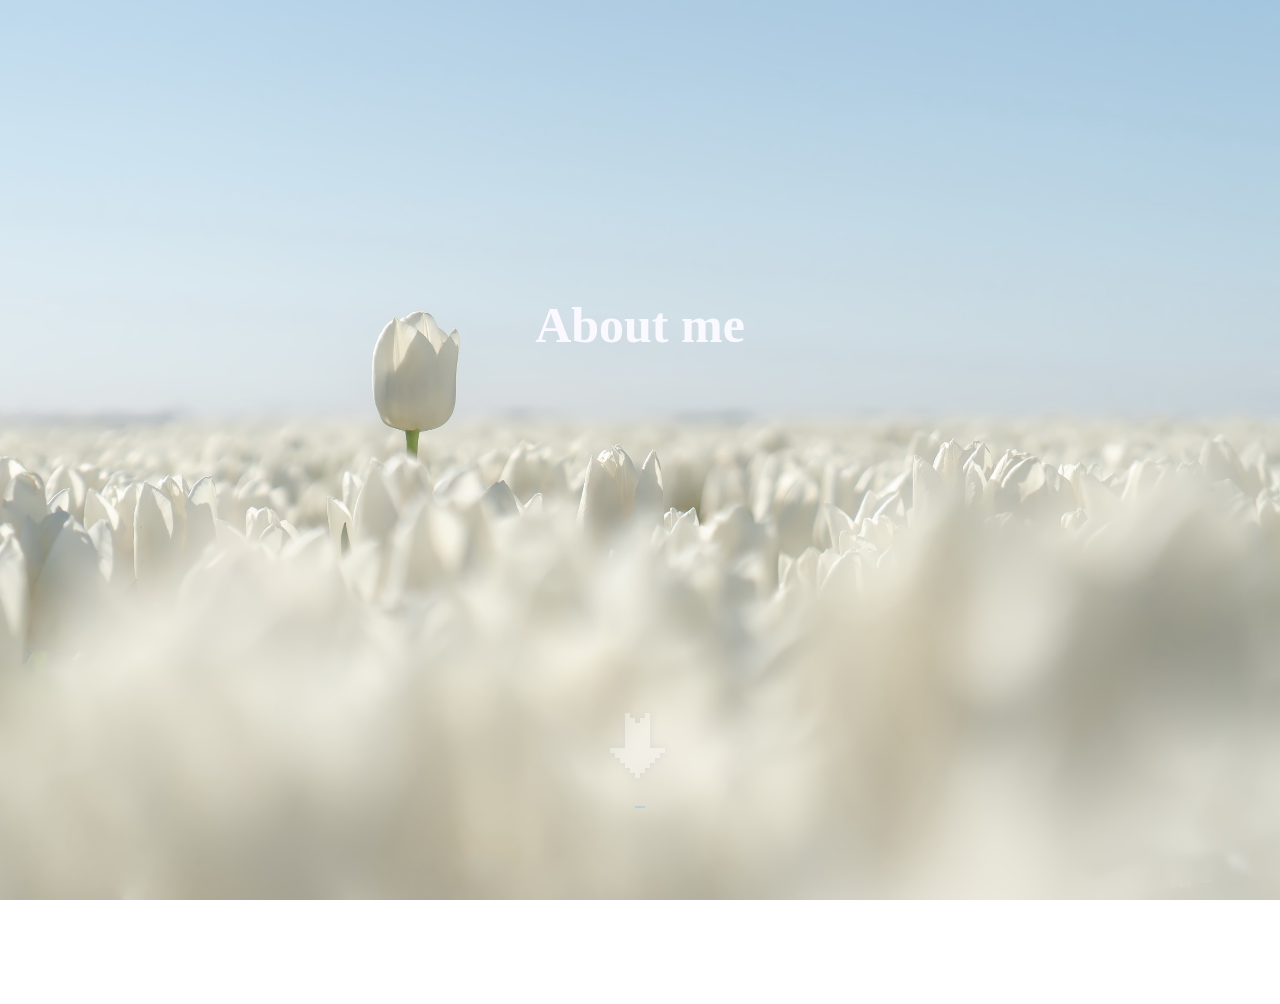
<file: index.html>
<!DOCTYPE html>
<html>
	<head>
		<meta charset="utf-8" />
		<title>It's me</title>
		<link rel="shortcut icon" href="favicon.ico">
		<style>
			* {
				margin: 0;
				padding: 0;
				list-style: none;
			}

			body {
				overflow: hidden;
			}

			.stage1 {
				position: relative;
				transition: all ease 2s;
			}

			.background {
				background: url(./img/background.jpg) center;
				background-size: cover;
				height: 100vh;
				transition: all ease 2s;
			}

			.tsm {
				position: absolute;
				top: 38%;
				left: 50%;
				transform: translate(-50%, -80%);
				font-size: 50px;
				font-weight: bold;
				color: #f9f9ff;
				transition: all 1.2s ease-in;
				user-select: none;
				z-index: 999;
			}

			.tsm:hover {
				text-shadow: 1px 2px 10px #ffffff;
			}

			.avatar {
				position: absolute;
				top: 0;
				background: url(./img/avatar.png) center;
				background-size: cover;
				width: 120px;
				height: 120px;
				border-radius: 50%;
				top: 38%;
				left: 50%;
				transform: translate(-50%, 30%);
				opacity: 0;
				transition: all 2.4s ease;
			}

			.a {
				width: 100%;
				height: 100%;
				box-sizing: border-box;
				position: absolute;
				left: 0;
				top: 0;
			}

			.b {
				border-top: 2px solid #a4b7e3;
				border-bottom: 2px solid #a4b7e3;
				transform: skewX(65deg) scale(3);
				opacity: 0;
				/* transition: all 1s ease-in-out; */
				z-index: 2;
				border-radius: 50%;
				transition: all 1.5s ease-in-out;
			}

			.c {
				border-right: 2px solid #a4b7e3;
				border-left: 2px solid #a4b7e3;
				transform: skewY(-65deg) scale(3);
				opacity: 0;
				/* transition: all 1s linear; */
				z-index: 2;
				border-radius: 50%;
				transition: all 1.5s linear;
			}


			.wavesdown {
				position: absolute;
				top: 84%;
				left: 50%;
				height: 50px;
				width: 1px;
				opacity: 1;
				transition: all 1.5s ease;
			}

			.down {
				position: absolute;
				top: -100%;
				/* left: 50%; */
				transform: translateX(-50%);
				font-size: 80px;
				color: white;
				text-shadow: 0px 0px 8px rgb(179, 185, 193);
				transition: all 0.5s;
				animation: skip 1.2s ease-in infinite alternate -1.2s;
				z-index: 99;
				user-select: none;
				opacity: 0.3;
			}

			@keyframes skip {
				0% {
					transform: translate(-50%, -15px);
				}

				100% {
					transform: translate(-50%, 17px);
				}
			}

			.waves {
				position: absolute;
				text-align: center;
				top: 100%;
				/* left: 50%; */
				transform: translate(-50%, 0);
				width: 10px;
				z-index: 1;
			}

			.wave {
				position: absolute;
				border-radius: 100%;
				width: 10px;
				height: 2px;
				background-color: #b8cee1;
				transition: 1s;
			}

			.wave1 {
				animation: wave 7.2s ease-out infinite 0s;
			}

			.wave2 {
				animation: wave 7.2s ease-out infinite 2.4s;
			}

			.wave3 {
				animation: wave 7.2s ease-out infinite 4.8s;
			}

			@keyframes wave {
				0% {
					transform: scale(1);
					opacity: 1;
				}

				36% {
					opacity: 0.5;
				}

				75% {
					opacity: 0.1;
				}

				100% {
					transform: scale(40);
					opacity: 0;
				}
			}

			.introduce {
				position: absolute;
				top: 65%;
				left: 50%;
				opacity: 0;
				transform: translate(-50%, -50%);
				color: #fff;
				font-family: "SimHei";
				font-weight: bold;
				transition: all 2.4s ease-in-out;
			}

			.introduce ul {
				display: flex;
				width: 450px;
				flex-wrap: wrap;
				justify-content: center;
			}

			.introduce ul li {
				padding: 8px;
				border-radius: 20px;
				border: 4px solid #f4f4f499;
				margin: 5px 5px;
				transition: all 0.5s ease;
				user-select: none;
			}

			.introduce ul li:hover {
				color: #666;
				transform: translateY(-5px);
				cursor: pointer;
				box-shadow: 0 0 10px #959595, 0 0 10px #d0d0d0 inset;
			}

			.stage1 {
				/* display: none; */
				z-index: 1;
			}

			.stage2 {
				position: absolute;
				top: 0;
				left: 0;
				width: 100%;
				display: flex;
				background-color: #edf5ff;
				align-items: center;
				justify-content: center;				
				height: 100vh;
				transition: all ease 2s;
				opacity: 0;
				/* display: none; */
				z-index: 0;
			}

			.stage2 ul {
				display: flex;
				position: relative;
				top: 15vh;
				transition: all ease 2s;
			}


			.stage2 ul li a {
				display: inline-block;
				width: 5vw;
				height: 27vw;
				/* background-color: #666; */
				border: 2px double #c2c2c2;
				border-radius: 2.5vw;
				margin: 0 2px;
				box-shadow: 0 0 5px #99999966;
				transition: all 0.5s ease-in-out 0.1s;
				background: center center;
				background-size: cover;
			}
			.text{
				text-align: center;
				opacity: 0;
				transform: translateY(-200%);
				color: #959595;
				font-family: "SimHei";
				font-weight: bold;
				user-select: none;
				transition: all 0.8s ease 0.2s;
			}
			.stage2 ul li:hover>a {
				width: 12vw;

			}			
			.stage2 ul li:hover>.text{
				opacity: 1;
				transform: translateY(40%);
			}
		</style>
	</head>
	<body>
		<div class="stage1">
			<div class="background"></div>
			<div class="tsm">About me</div>
			<div class="wavesdown">
				<div class="down">🢛</div>
				<div class="waves">
					<div class="wave wave1"></div>
					<div class="wave wave2"></div>
					<div class="wave wave3"></div>
					<div class="wave wave4"></div>
					<div class="wave wave5"></div>
				</div>
			</div>
			<div class="avatar">
				<div class="b a"></div>
				<div class="c a"></div>
			</div>
			<div class="introduce">
				<ul>

					<li>山东科技大学</li>
					<li>计算机科学与技术</li>
					<li>应届</li>
					<li>Web前端开发</li>
					<li>2001</li>
					<li>浙江省台州市</li>
					<li>13566825935</li>
				</ul>
			</div>
		</div>

		<div class="stage2">
			<ul>
				<li>
					<a href="./facsimile1.html" style="background-image: url(./img/project_img/p1.jpg);"></a>
					<div class="text">临摹</div>
				</li>
				<li>
					<a href="./facsimile2.html" style="background-image: url(./img/project_img/p2.jpg);"></a>
					<div class="text">临摹</div>
				</li>
				<li>
					<a href="./time.html" style="background-image: url(./img/project_img/p2.jpg);"></a>
					<div class="text">Time</div>
				</li>
				<li>
					<a href="https://cocccola.github.io/UI_try/" style="background-image: url(./img/project_img/p3.jpg);"></a>
					<div class="text">W&nbsp;&nbsp;|&nbsp;&nbsp;I</div>
				</li>
				<li>
					<a href="https://cocccola.github.io/Benjia/" style="background-image: url(./img/project_img/p4.jpg);"></a>
					<div class="text">本家商城</div>
				</li>
				<li>
					<a href="" style="background-image: url(./img/project_img/p5.jpg);"></a>
					<div class="text">小社区管理系统</div>
				</li>
			</ul>
		</div>
		<script src="./js/jquery-3.6.0.min.js"></script>
		<script src="./js/index.js"></script>
	</body>
</html>
</file>
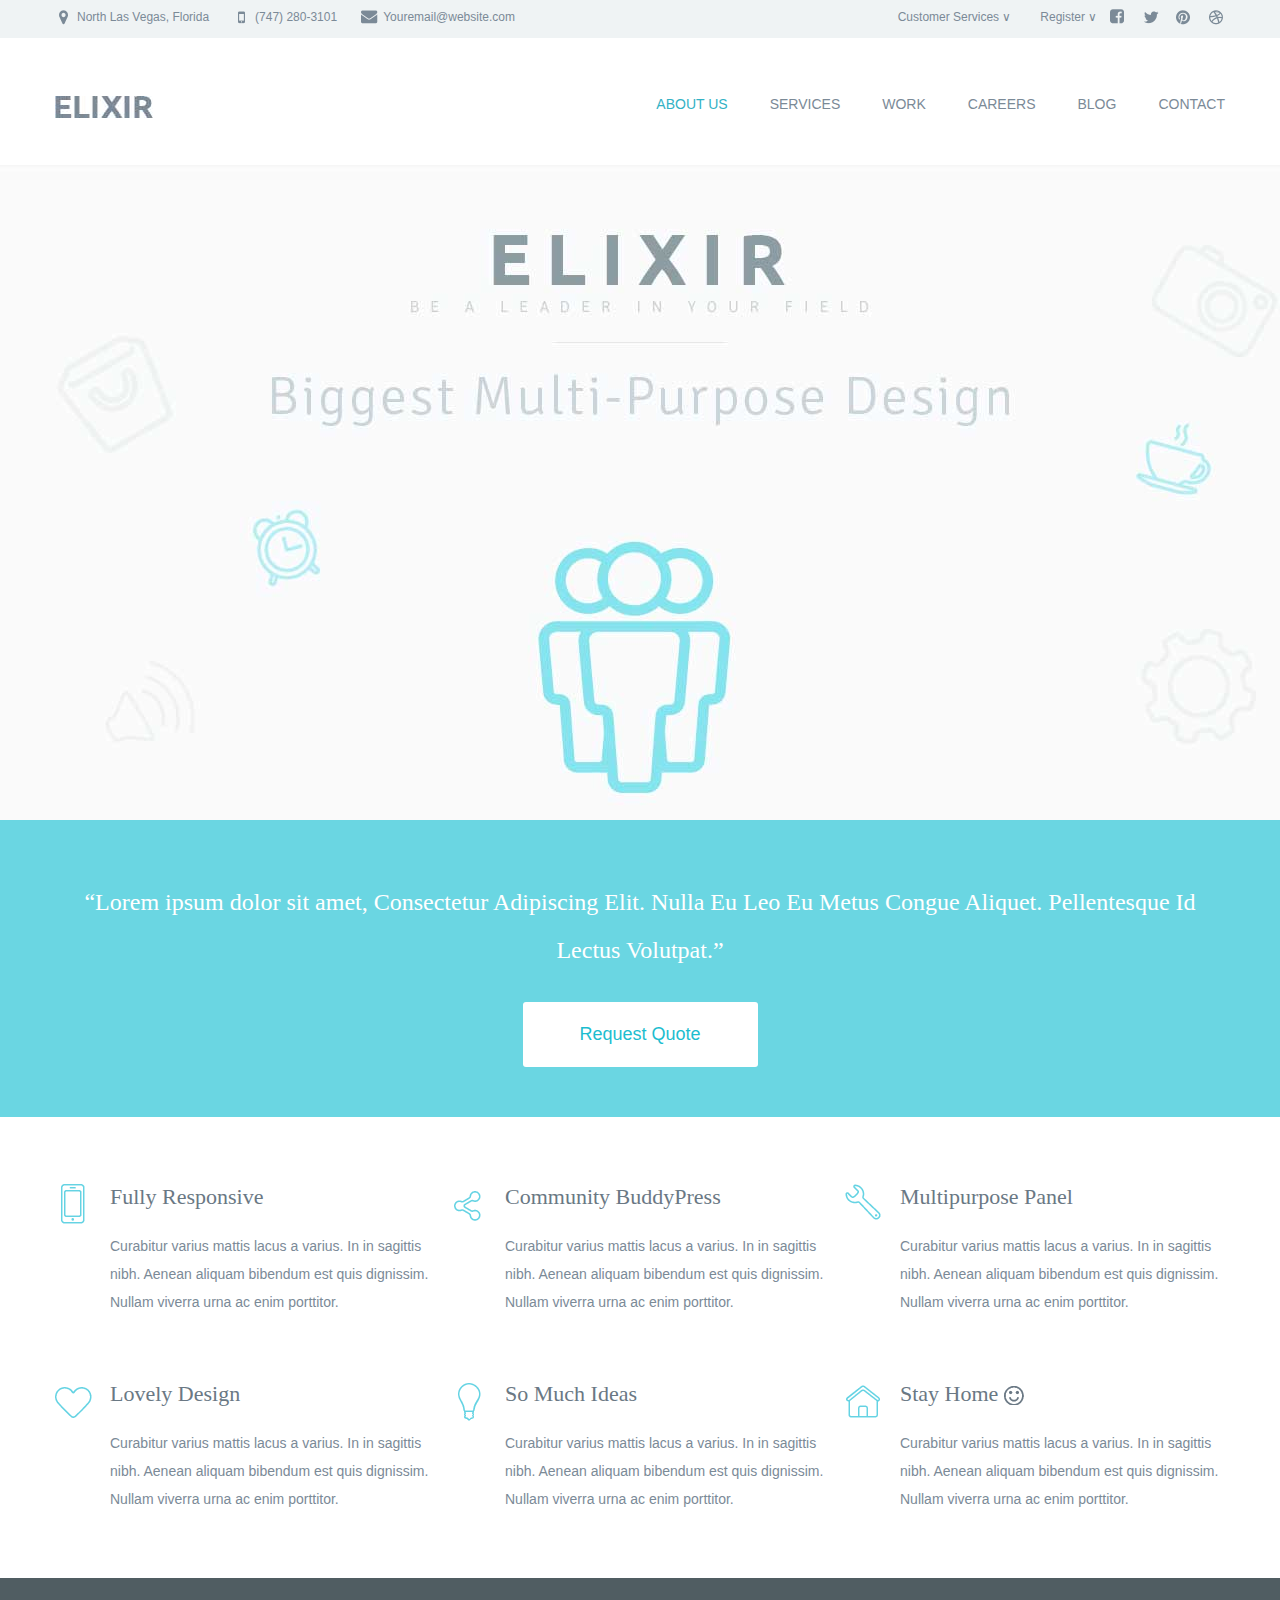
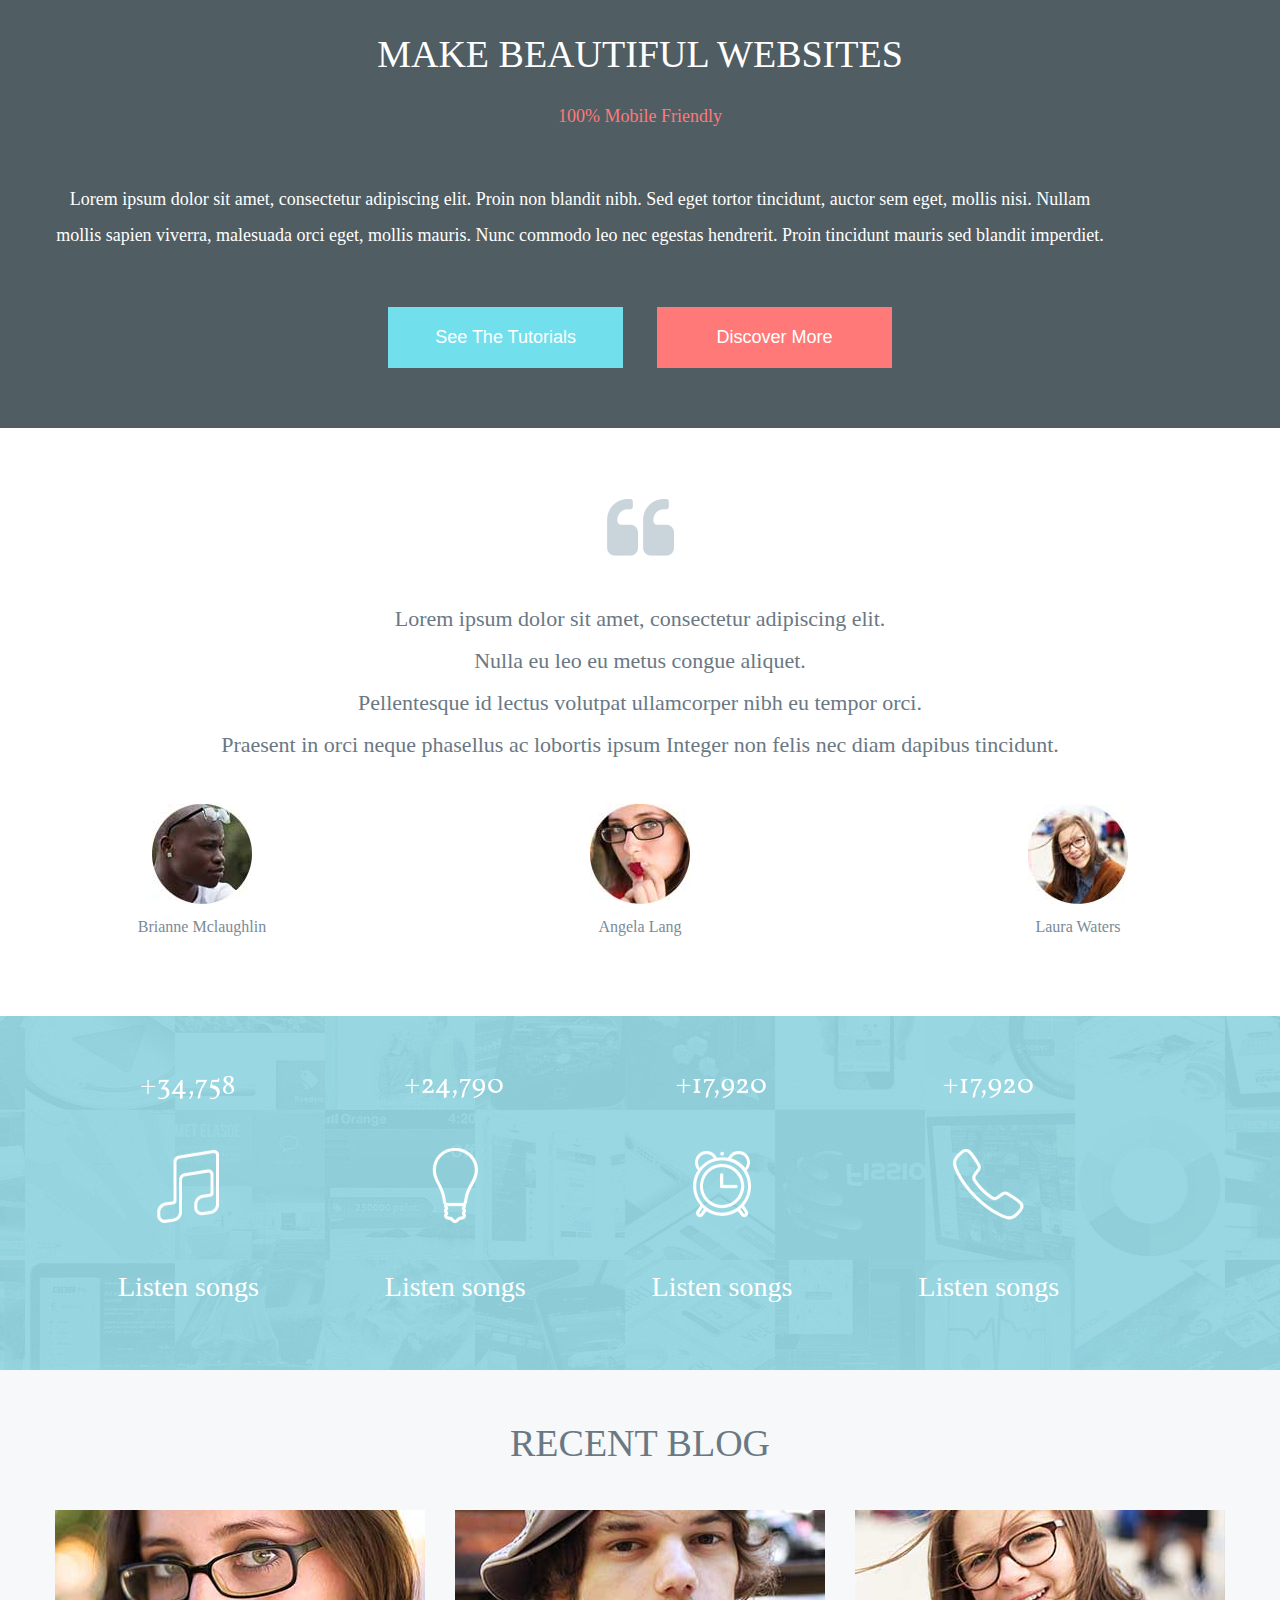
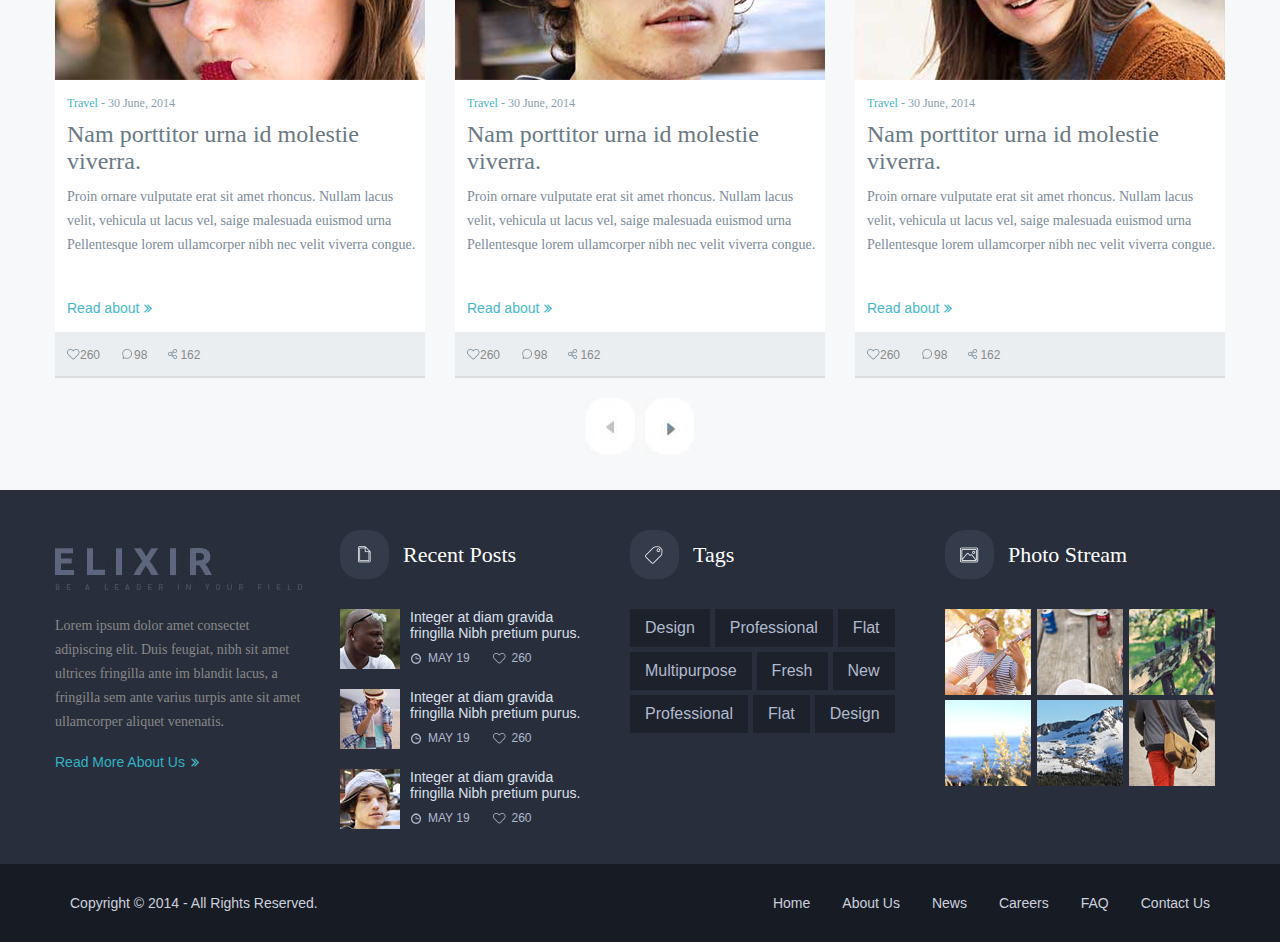
<file: facsimile1.html>
<!DOCTYPE html>
<html lang="en-US">
	<head>
		<meta charset="utf-8" />
		<title>week1</title>
		<link rel="stylesheet" href="./css/reset.css">
		<link rel="stylesheet" href="./css/week1.css">
	</head>
	<body>
		<div class="top">
			<div class="container">
				<ul class="inf fl">
					<li class="fl"><img src="./img/week1/ico_03.png" alt=""><span>North Las Vegas, Florida</span></li>
					<li class="fl"><img src="./img/week1/ico_05.png" alt=""><span>(747) 280-3101</span></li>
					<li class="fl"><img src="./img/week1/ico_20.png" alt=""><span>Youremail@website.com</span></li>
					<div class="clear"></div>
				</ul>
				<div class="contact_ico fr">
					<a href="#"><img src="./img/week1/ico_07.png" alt=""></a>
					<a href="#"><img src="./img/week1/ico_09.png" alt=""></a>
					<a href="#"><img src="./img/week1/ico_11.png" alt=""></a>
					<a href="#"><img src="./img/week1/ico_13.png" alt=""></a>
				</div>
				<div class="service fr">
					<a href="#"><span>Customer Services &#8744;</span></a>
					<a href="#"><span>Register &#8744;</span></a>
				</div>
				<div class="clear"></div>
			</div>
		</div>
		<div class="mid">
			<div class="nav">
				<div class="container">
					<img src="./img/week1/logo.jpg" alt="">
					<div class=" fr">
						<a class="bluetext" href="#">ABOUT US</a>
						<a href="#">SERVICES</a>
						<a href="#">WORK</a>
						<a href="#">CAREERS</a>
						<a href="#">BLOG</a>
						<a href="#">CONTACT</a>
					</div>
				</div>
			</div>
			<div class="banner">
			</div>
			<div class="requestquote">
				<div class="container">
					<div class="text">
						“Lorem ipsum dolor sit amet, Consectetur Adipiscing Elit. Nulla Eu Leo Eu Metus Congue Aliquet.
						Pellentesque Id Lectus Volutpat.”
					</div>
					<div class="button">
						<a href="#">Request Quote</a>
					</div>
				</div>
			</div>
			<div class="classification">
				<div class="container">
					<ul>
						<li class="item ">
							<img class="fl" src="./img/week1/ico_34.png" alt="">
							<div class="content fl">
								<div class="title">Fully Responsive</div>
								<div class="text">Curabitur varius mattis lacus a varius. In in sagittis nibh. Aenean
									aliquam bibendum est quis dignissim. Nullam viverra urna ac enim porttitor.</div>
							</div>
						</li>
						<li class="item">
							<img class="fl" src="./img/week1/ico_15.png" alt="">
							<div class="content fl">
								<div class="title">Community BuddyPress</div>
								<div class="text">Curabitur varius mattis lacus a varius. In in sagittis nibh. Aenean
									aliquam bibendum est quis dignissim. Nullam viverra urna ac enim porttitor.</div>
							</div>
						</li>
						<li class="item">
							<img class="fl" src="./img/week1/ico_17.png" alt="">
							<div class="content fl">
								<div class="title">Multipurpose Panel</div>
								<div class="text">Curabitur varius mattis lacus a varius. In in sagittis nibh. Aenean
									aliquam bibendum est quis dignissim. Nullam viverra urna ac enim porttitor.</div>
							</div>
						</li>
						<li class="item">
							<img class="fl" src="./img/week1/ico_25.png" alt="">
							<div class="content fl">
								<div class="title">Lovely Design</div>
								<div class="text">Curabitur varius mattis lacus a varius. In in sagittis nibh. Aenean
									aliquam bibendum est quis dignissim. Nullam viverra urna ac enim porttitor.</div>
							</div>
						</li>
						<li class="item">
							<img class="fl" src="./img/week1/ico_49.png" alt="">
							<div class="content fl">
								<div class="title">So Much Ideas</div>
								<div class="text">Curabitur varius mattis lacus a varius. In in sagittis nibh. Aenean
									aliquam bibendum est quis dignissim. Nullam viverra urna ac enim porttitor.</div>
							</div>
						</li>
						<li class="item">
							<img class="fl" src="./img/week1/ico_51.png" alt="">
							<div class="content fl">
								<div class="title">Stay Home <img class="smile" src="./img/week1/smile.png" alt="">
								</div>
								<div class="text">Curabitur varius mattis lacus a varius. In in sagittis nibh. Aenean
									aliquam bibendum est quis dignissim. Nullam viverra urna ac enim porttitor.</div>
							</div>
						</li>
					</ul>
				</div>
			</div>
			<div class="introduce">
				<div class="container">
					<div class="title">MAKE BEAUTIFUL WEBSITES</div>
					<div class="red_text">100% Mobile Friendly</div>
					<div class="detail">Lorem ipsum dolor sit amet, consectetur adipiscing elit. Proin non blandit nibh.
						Sed eget tortor tincidunt, auctor sem eget, mollis nisi. Nullam mollis sapien viverra, malesuada
						orci eget, mollis mauris. Nunc commodo leo nec egestas hendrerit. Proin tincidunt mauris sed
						blandit imperdiet.</div>
					<div>
						<a class="blue_but button" href="#">See The Tutorials</a>
						<a class="red_but button" href="#">Discover More</a>
					</div>
				</div>
			</div>
			<div class="some_user">
				<div class="container">
					<img class="infer" src="./img/week1/ico_46.png" alt="">
					<ul class="text">
						<li>Lorem ipsum dolor sit amet, consectetur adipiscing elit.</li>
						<li>Nulla eu leo eu metus congue aliquet.</li>
						<li>Pellentesque id lectus volutpat ullamcorper nibh eu tempor orci.</li>
						<li>Praesent in orci neque phasellus ac lobortis ipsum Integer non felis nec diam dapibus
							tincidunt.</li>
					</ul>
					<ul class="user">
						<li><a href="#"><img src="./img/week1/avatar1.jpg" alt="">
								<div>Brianne Mclaughlin</div>
							</a></li>
						<li><a href="#"><img src="./img/week1/avatar2.jpg" alt="">
								<div>Angela Lang</div>
							</a></li>
						<li><a href="#"><img src="./img/week1/avatar3.jpg" alt="">
								<div>Laura Waters</div>
							</a></li>
					</ul>
				</div>
			</div>
			<div class="data">
				<div class="bg">
					<div class="container">
						<ul>
							<li class="item">
								<a href="#">
									<div><img src="./img/week1/ico_39.png" alt=""></div>
									<img src="./img/week1/ico_85.png" alt="">
									<div class="section_name">Listen songs</div>
								</a>
							</li>
							<li class="item">
								<a href="#">
									<div><img src="./img/week1/ico_42.png" alt=""></div>
									<img src="./img/week1/ico_79.png" alt="">
									<div class="section_name">Listen songs</div>
								</a>
							</li>
							<li class="item">
								<a href="#">
									<div><img src="./img/week1/ico_59.png" alt=""></div>
									<img src="./img/week1/ico_73.png" alt="">
									<div class="section_name">Listen songs</div>
								</a>
							</li>
							<li class="item">
								<a href="#">
									<div><img src="./img/week1/ico_59.png" alt=""></div>
									<img src="./img/week1/ico_82.png" alt="">
									<div class="section_name">Listen songs</div>
								</a>
							</li>
						</ul>
					</div>
				</div>
			</div>
			<div class="recent_blog">
				<div class="container">
					<div class="section_name">RECENT BLOG</div>
					<ul>
						<li class="item">
							<img src="./img/week1/pic1.jpg" alt="">
							<div class="content">
								<div class="time"><span class="bluetext">Travel</span> - 30 June, 2014</div>
								<div class="title">Nam porttitor urna id molestie viverra.</div>
								<div>
									<div class="detail">Proin ornare vulputate erat sit amet rhoncus. Nullam lacus velit, vehicula ut lacus vel, saige malesuada euismod urna Pellentesque  lorem ullamcorper nibh nec velit viverra congue.</div>
									<a class="about " href="#"><span>Read about</span><img src="./img/week1/7.14/ico1.png" alt=""></a>
								</div>
							</div>
							<div class="num_date">
								<ul >
									<li><img src="./img/week1/ico_76.png" alt=""><span>260</span></li>
									<li><img src="./img/week1/ico_67.png" alt=""><span>98</span></li>
									<li><img src="./img/week1/ico_70.png" alt=""><span>162</span></li>
								</ul>
							</div>
							
						</li>
						<li class="item">
							<img src="./img/week1/pic2.jpg" alt="">
							<div class="content">
								<div class="time"><span class="bluetext">Travel</span> - 30 June, 2014</div>
								<div class="title">Nam porttitor urna id molestie viverra.</div>
								<div>
									<div class="detail">Proin ornare vulputate erat sit amet rhoncus. Nullam lacus velit, vehicula ut lacus vel, saige malesuada euismod urna Pellentesque  lorem ullamcorper nibh nec velit viverra congue.</div>
									<a class="about " href="#"><span>Read about</span><img src="./img/week1/7.14/ico1.png" alt=""></a>
								</div>
							</div>
							<div class="num_date">
								<ul >
									<li><img src="./img/week1/ico_76.png" alt=""><span>260</span></li>
									<li><img src="./img/week1/ico_67.png" alt=""><span>98</span></li>
									<li><img src="./img/week1/ico_70.png" alt=""><span>162</span></li>
								</ul>
							</div>
							
						</li>
						<li class="item">
							<img src="./img/week1/pic3.jpg" alt="">
							<div class="content">
								<div class="time"><span class="bluetext">Travel</span> - 30 June, 2014</div>
								<div class="title">Nam porttitor urna id molestie viverra.</div>
								<div>
									<div class="detail">Proin ornare vulputate erat sit amet rhoncus. Nullam lacus velit, vehicula ut lacus vel, saige malesuada euismod urna Pellentesque  lorem ullamcorper nibh nec velit viverra congue.</div>
									<a class="about " href="#"><span>Read about</span><img src="./img/week1/7.14/ico1.png" alt=""></a>
								</div>
							</div>
							<div class="num_date">
								<ul >
									<li><img src="./img/week1/ico_76.png" alt=""><span>260</span></li>
									<li><img src="./img/week1/ico_67.png" alt=""><span>98</span></li>
									<li><img src="./img/week1/ico_70.png" alt=""><span>162</span></li>
								</ul>
							</div>
							
						</li>
					</ul>
					<div class="last_next">
						<img class="last" src="./img/week1/page_29.jpg" alt="">
						<img class="next" src="./img/week1/page_31.jpg" alt="">
					</div>
				</div>
			</div>
		</div>

		<div class="bottom">
			<div class="container ">
				<div class="main_introduce section fl">
					<img class="logo" src="./img/week1/7.14/logo.jpg" alt="">
					<div class="introduce">
						Lorem ipsum dolor amet consectet adipiscing elit. Duis feugiat, nibh sit amet ultrices fringilla
						ante im blandit lacus, a fringilla sem ante varius turpis ante sit amet ullamcorper aliquet
						venenatis.
					</div>
					<a href="#" class="more">Read More About Us<img src="./img/week1/7.14/ico1.png" alt=""></a>
				</div>
				<div class="recent_posts section fl ">
					<div class="ico_round fl"><img class="ico" src="./img/week1/7.14/ico_03.png" alt="" /></div>
					<div class="section_name fl">Recent Posts</div>
					<div class="clear"></div>
					<ul>
						<li>
							<a href="#">
								<img class="avatar fl" src="./img/week1/7.14/pic1.jpg" alt="">
								<div class="posts_detail fl">
									<div class="posts_introduce">Integer at diam gravida fringilla Nibh pretium purus.
									</div>
									<div>
										<img class="time" src="./img/week1/7.14/ico_11.png" alt=""><span class="num">MAY
											19</span>
										<img class="love" src="./img/week1/7.14/ico_14.png" alt=""><span
											class="num">260</span>
									</div>
								</div>
								<div class="clear"></div>
							</a>
						</li>
						<li>
							<a href="#">
								<img class="avatar fl" src="./img/week1/7.14/pic2.jpg" alt="">
								<div class="posts_detail fl">
									<div class="posts_introduce">Integer at diam gravida fringilla Nibh pretium purus.
									</div>
									<div>
										<img class="time" src="./img/week1/7.14/ico_11.png" alt=""><span class="num">MAY
											19</span>
										<img class="love" src="./img/week1/7.14/ico_14.png" alt=""><span
											class="num">260</span>
									</div>
								</div>
								<div class="clear"></div>
							</a>
						</li>
						<li>
							<a href="#">
								<img class="avatar fl" src="./img/week1/7.14/pic3.jpg" alt="">
								<div class="posts_detail fl">
									<div class="posts_introduce">Integer at diam gravida fringilla Nibh pretium purus.
									</div>
									<div>
										<img class="time" src="./img/week1/7.14/ico_11.png" alt=""><span class="num">MAY
											19</span>
										<img class="love" src="./img/week1/7.14/ico_14.png" alt=""><span
											class="num">260</span>
									</div>
								</div>
								<div class="clear"></div>
							</a>
						</li>
					</ul>
				</div>
				<div class="tags section fl">
					<div class="ico_round  fl"><img class="ico" src="./img/week1/7.14/ico_08.png" alt="" /></div>
					<div class="section_name  fl">Tags</div>
					<div class="clear"></div>
					<ul class="items ">
						<li class="item fl"><a href="#">Design</a></li>
						<li class="item fl"><a href="#">Professional</a></li>
						<li class="item fl"><a href="#">Flat</a></li>
						<li class="item fl"><a href="#">Multipurpose</a></li>
						<li class="item fl"><a href="#">Fresh</a></li>
						<li class="item fl"><a href="#">New</a></li>
						<li class="item fl"><a href="#">Professional</a></li>
						<li class="item fl"><a href="#">Flat</a></li>
						<li class="item fl"><a href="#">Design</a></li>
						<li class="last_li clear"></li>
					</ul>
				</div>
				<div class="photo_stream section fl">
					<div class="ico_round  fl"><img class="ico" src="./img/week1/7.14/ico_05.png" alt="" /></div>
					<div class="section_name  fl">Photo Stream</div>
					<div class="clear"></div>
					<ul class="items">
						<li class="item fl"><a href="#"><img src="./img/week1/7.14/pic4.jpg" alt=""></a></li>
						<li class="item fl"><a href="#"><img src="./img/week1/7.14/pic5.jpg" alt=""></a></li>
						<li class="item fl"><a href="#"><img src="./img/week1/7.14/pic6.jpg" alt=""></a></li>
						<li class="item fl"><a href="#"><img src="./img/week1/7.14/pic7.jpg" alt=""></a></li>
						<li class="item fl"><a href="#"><img src="./img/week1/7.14/pic8.jpg" alt=""></a></li>
						<li class="item fl"><a href="#"><img src="./img/week1/7.14/pic9.jpg" alt=""></a></li>
						<li class="last_li clear"></li>
					</ul>
				</div>
				<div class="clear"></div>
			</div>
		</div>
		<div class="foot">
			<div class="container">
				<div class="content">
					<div class="copyright fl">Copyright © 2014 - All Rights Reserved.</div>
					<div class="foot_nav fr">
						<ul>
							<li><a href="#">Home</a></li>
							<li><a href="#">About Us</a></li>
							<li><a href="#">News</a></li>
							<li><a href="#">Careers</a></li>
							<li><a href="#">FAQ</a></li>
							<li><a href="#">Contact Us</a></li>
						</ul>

					</div>
					<div class="clear"></div>
				</div>
			</div>
		</div>
	</body>
</html>
</file>
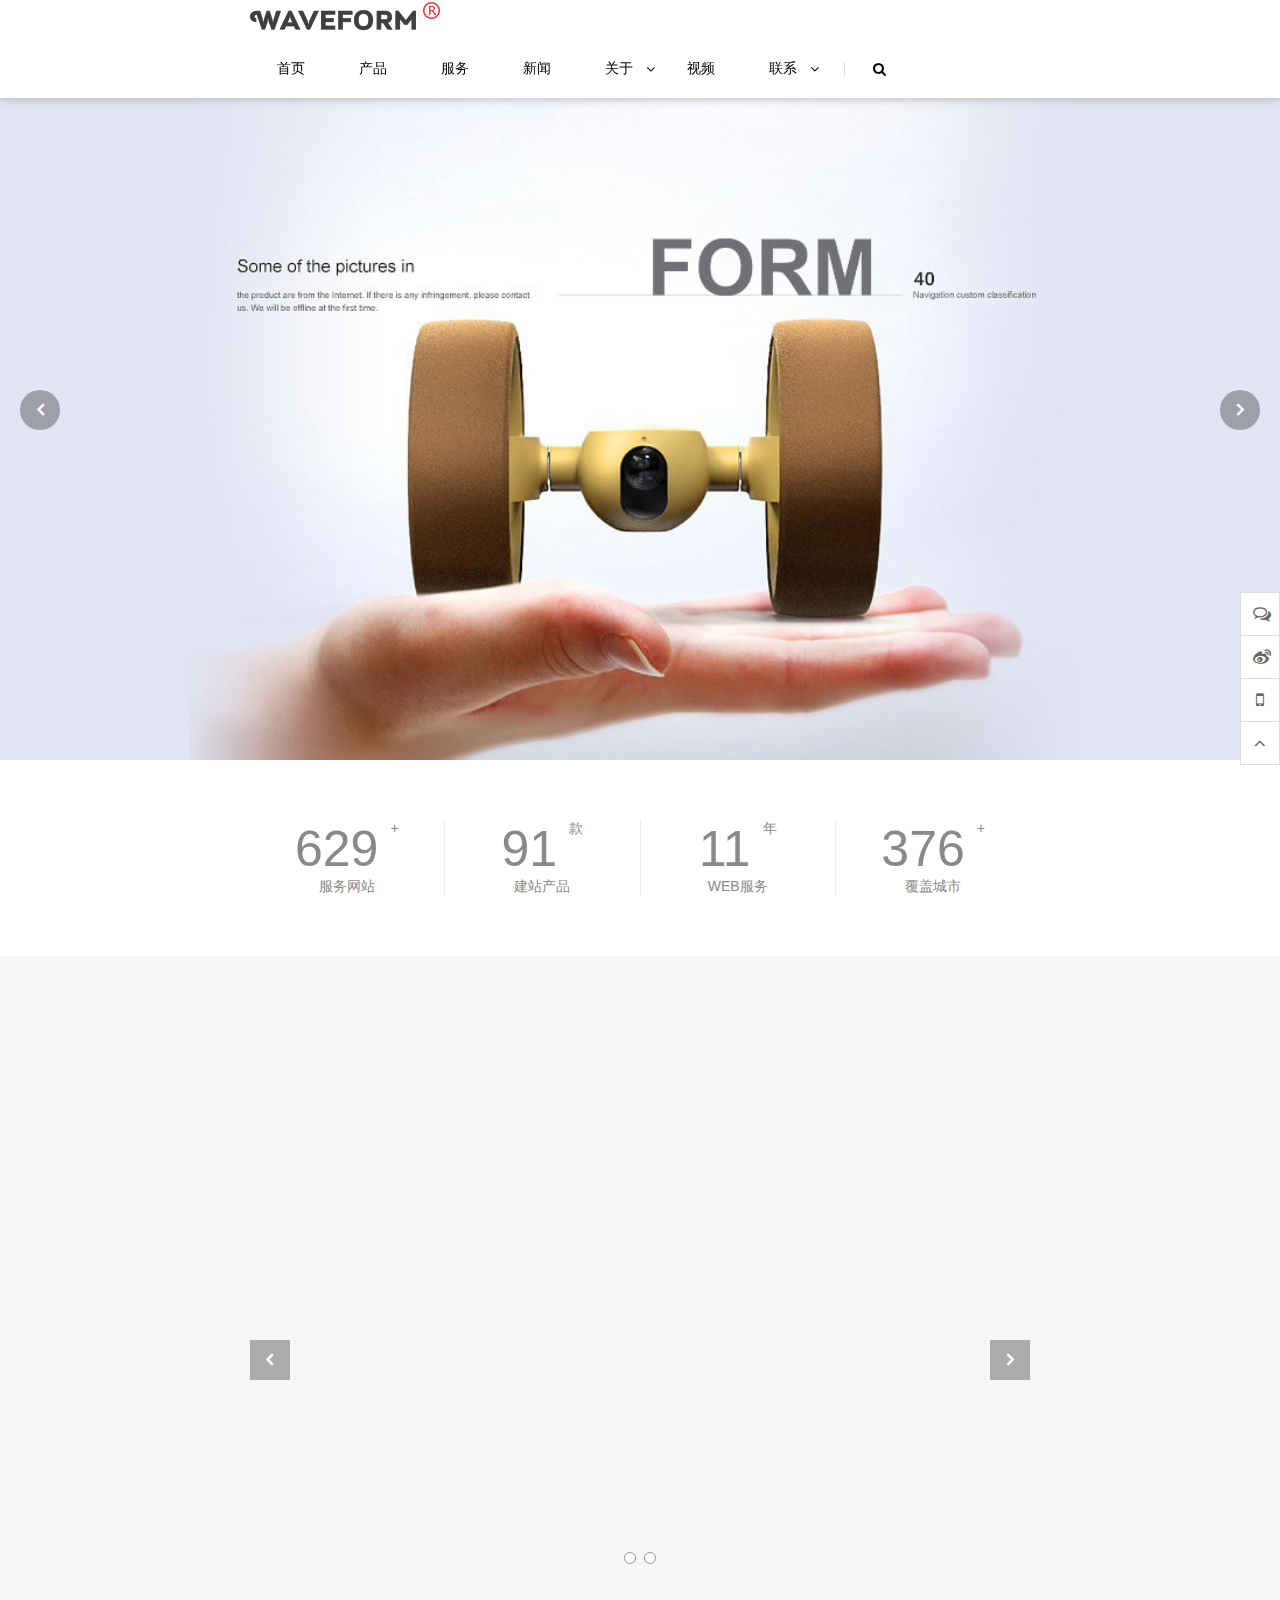
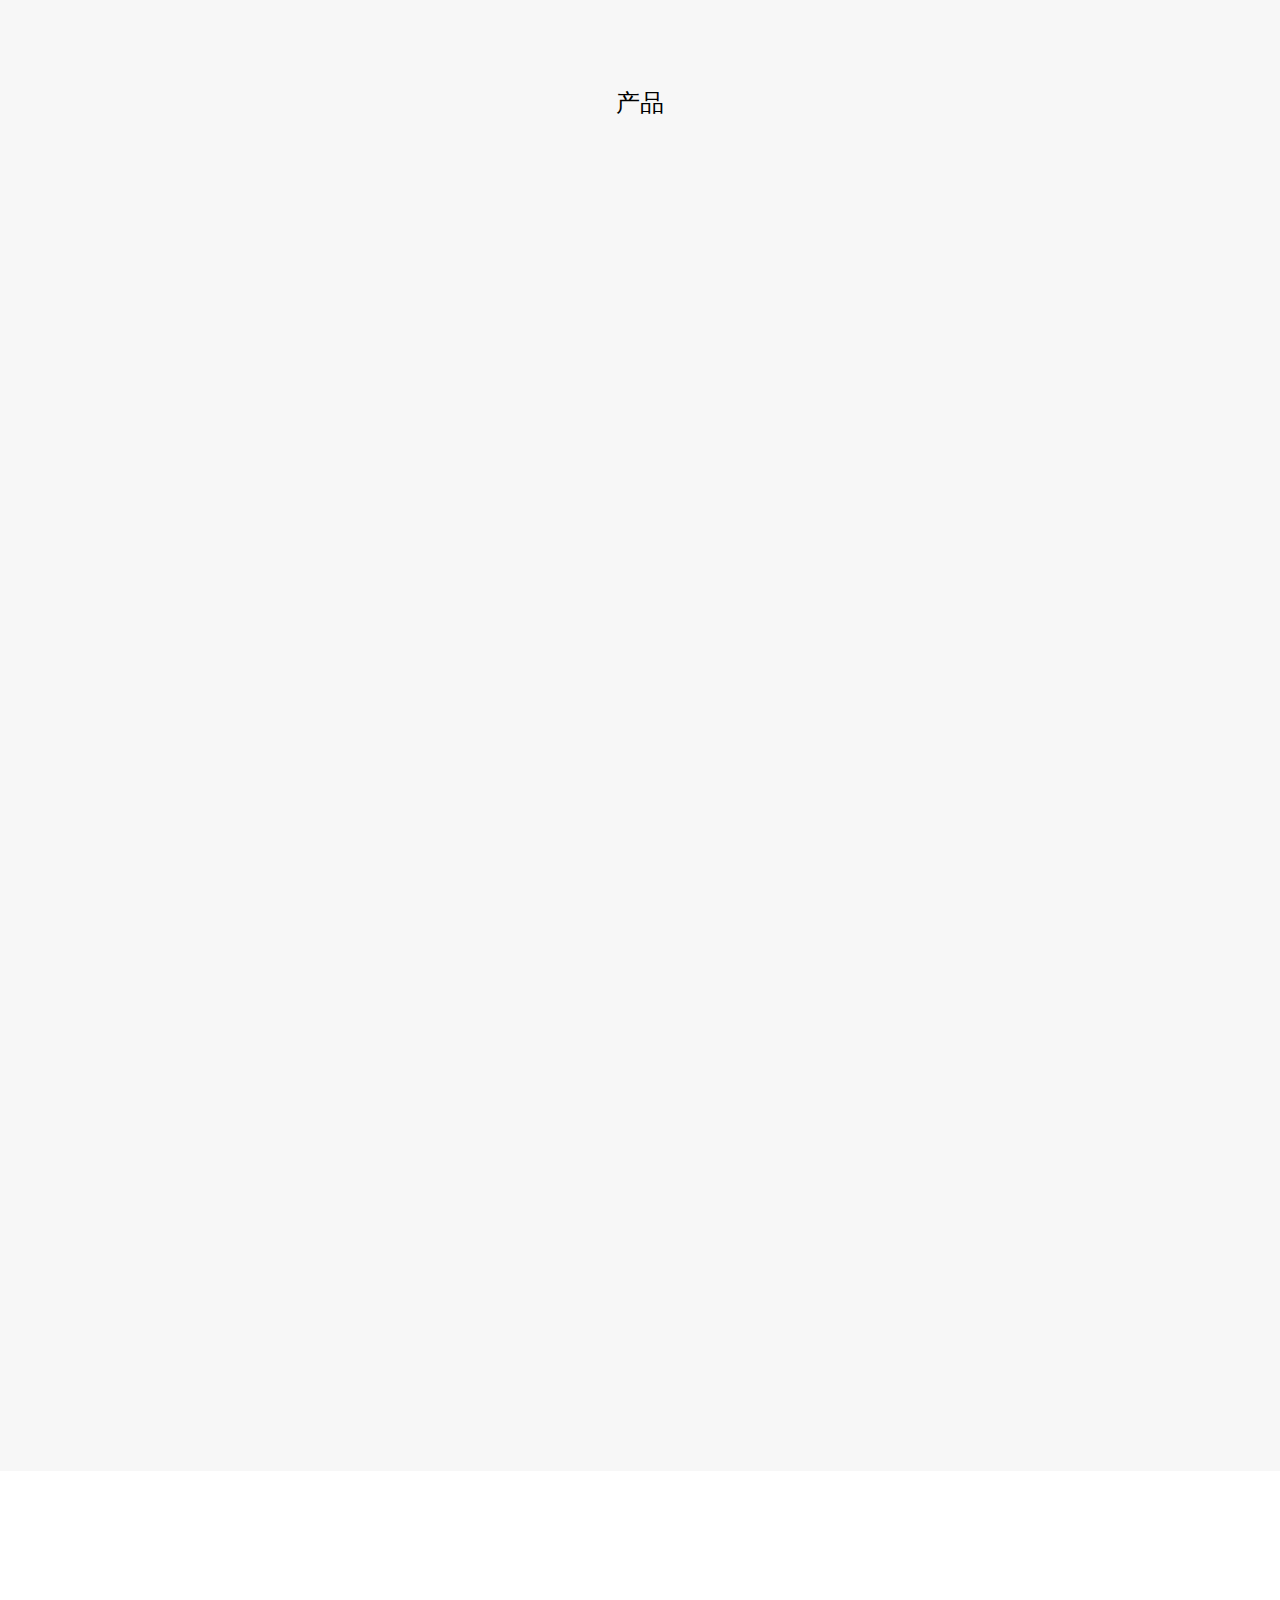
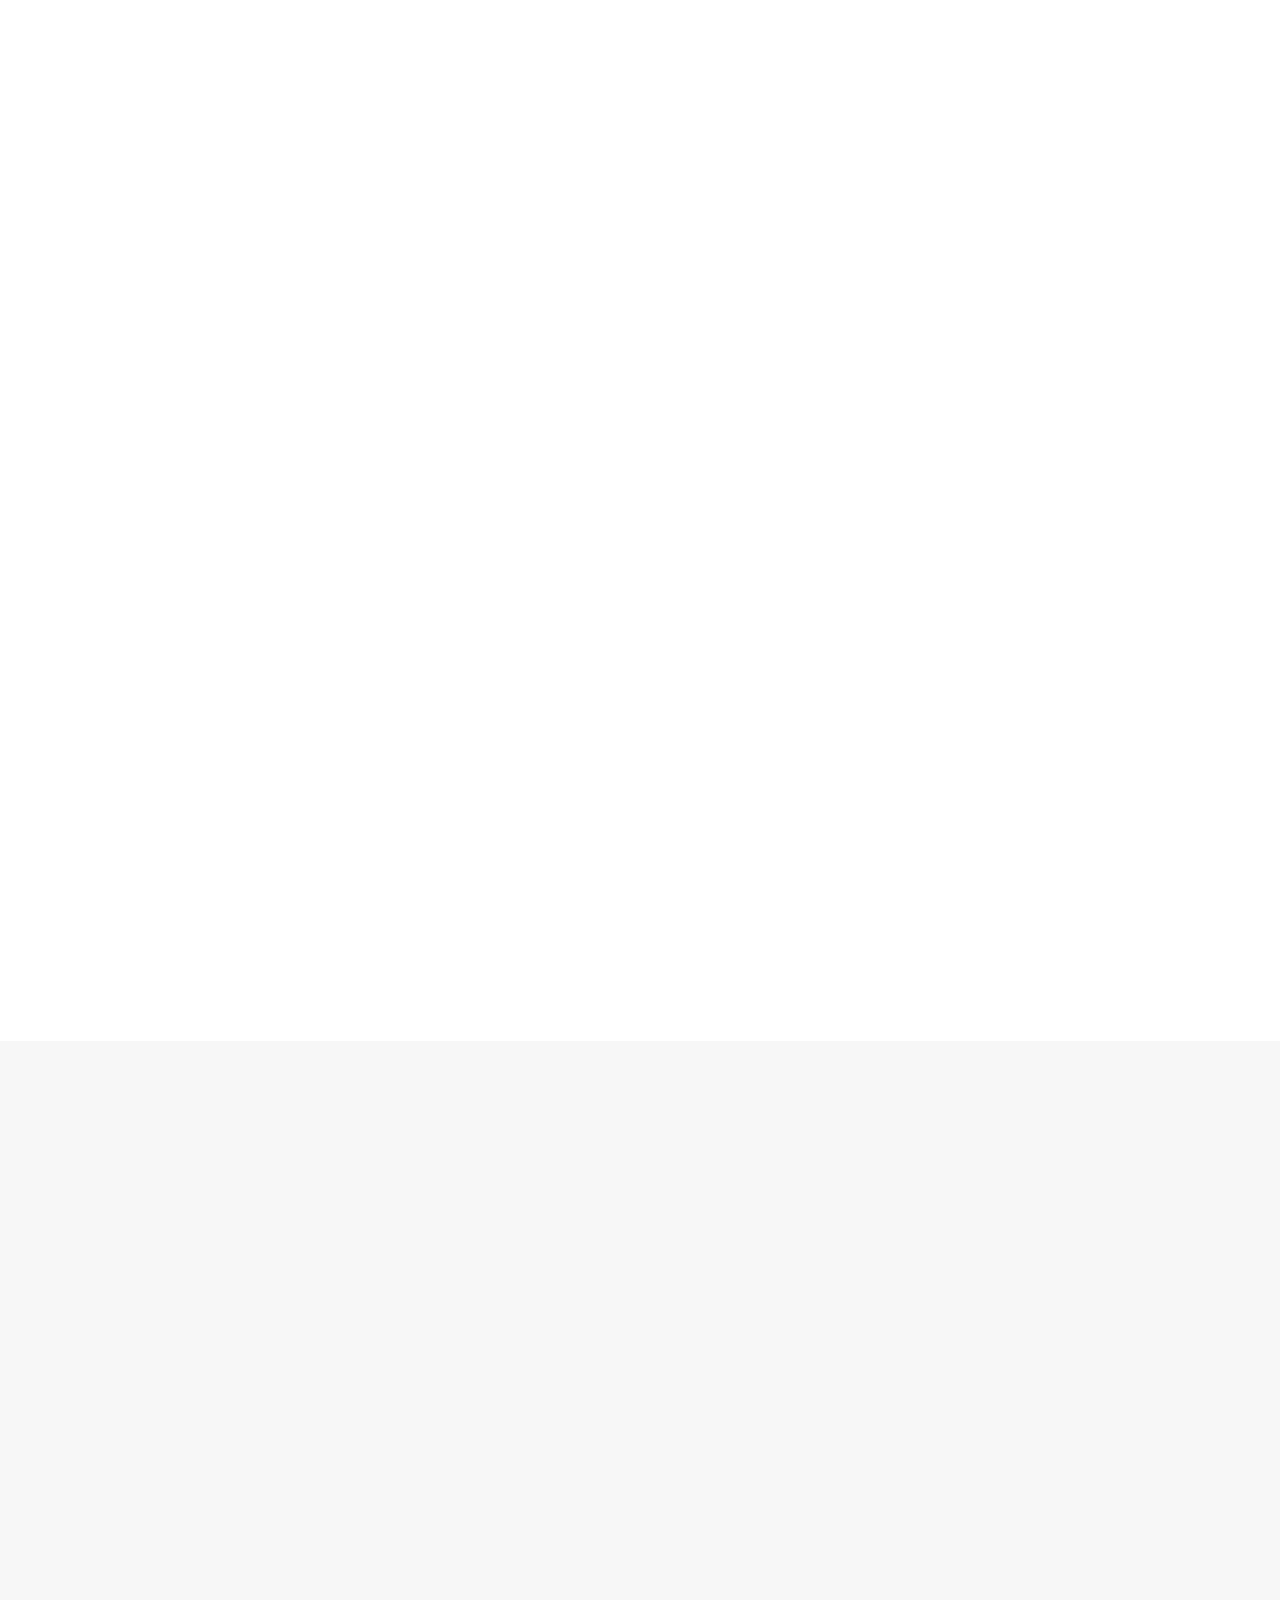
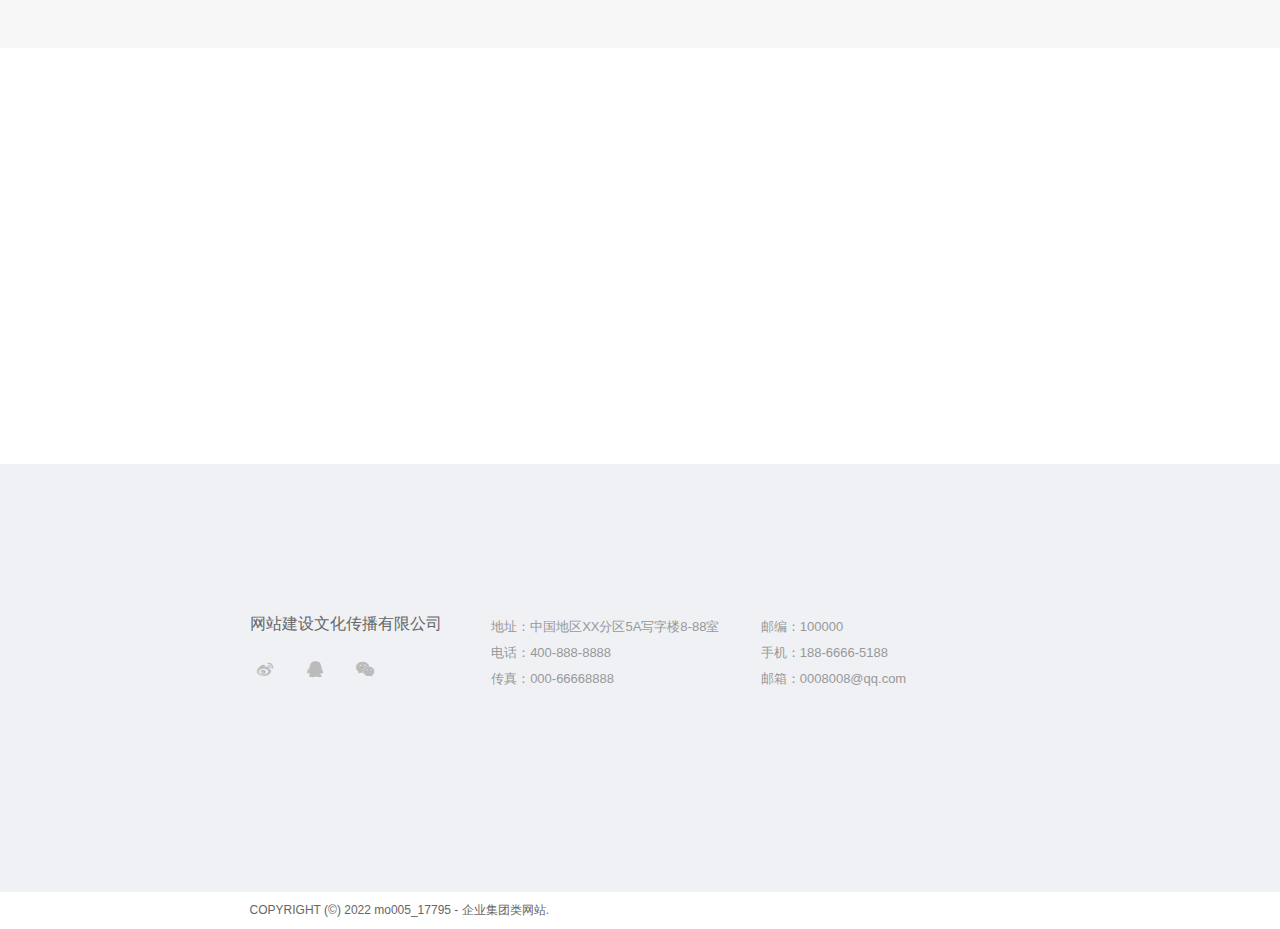
<file: facsimile2.html>
<!DOCTYPE html>
<html>
	<head>
		<meta charset="utf-8">
		<title>week2</title>
		<link rel="stylesheet" href="./css/reset.css">
		<link rel="stylesheet" href="./css/week2.css">
		<link rel="stylesheet" href="./css/week2-hover.css">
		<link rel="stylesheet" type="text/css" href="./css/animate.css" />
		<link rel="stylesheet" href="./fonts/font-awesome/css/font-awesome.min.css">
	</head>

	<body>
		<nav>
			<div class="my_container">
				<a href="#" class="logo"><img src="./img/week2/logo.png" alt=""></a>
				<ul class="nav-items">
					<li class="item"><a href="#">首页</a></li>
					<li class="item"><a href="#">产品</a></li>
					<li class="item"><a href="#">服务</a></li>
					<li class="item"><a href="#">新闻</a></li>
					<li class="item about relative">
						<a href="#">关于</a>
						<i class="fa fa-angle-down down-logo "></i>
						<ul>
							<li><a href="#">关于</a></li>
							<li><a href="#">团队</a></li>
							<li><a href="#">合作伙伴</a></li>
						</ul>
					</li>
					<li class="item"><a href="#">视频</a></li>
					<li class="item link relative">
						<a href="#">联系</a>
						<i class="fa fa-angle-down down-logo "></i>
						<div><a href="#">联系我们</a></div>
					</li>
					<li class="item search"><i class="fa fa-search"></i></li>
				</ul>
			</div>
		</nav>
		<aside>
			<ul>
				<li><a href="#"><i class="fa fa-comments-o "></i></a></li>
				<li><a href="#"><i class="fa fa-weibo "></i></a></li>
				<li><a href="#"><i class="fa fa-mobile-phone "></i></a></li>
				<li><a href="#"><i class="fa fa-angle-up "></i></a></li>
			</ul>
		</aside>
		<section>
			<div class="helper"></div>
			<div class="banner">
				<div class="next-button"><i class="fa fa-angle-left"></i></div>
				<div class="next-button"><i class="fa fa-angle-right"></i></div>
			</div>
			<ul class="data my_container">
				<li data-wow-delay="0.1s" class="item wow fadeInUp">
					<div><span class="number">629</span><span class="unit">+</span></div>
					<div class="name">服务网站</div>
				</li>
				<li data-wow-delay="0.2s" class="item wow fadeInUp">
					<div><span class="number">91</span><span class="unit">款</span></div>
					<div class="name">建站产品</div>
				</li>
				<li data-wow-delay="0.3s" class="item wow fadeInUp">
					<div><span class="number">11</span><span class="unit">年</span></div>
					<div class="name">WEB服务</div>
				</li>
				<li data-wow-delay="0.2s" class="item wow fadeInUp">
					<div><span class="number">376</span><span class="unit">+</span></div>
					<div class="name">覆盖城市</div>
				</li>
			</ul>
			<div class="service">
				<div class="my_container relative">
					<div data-wow-delay="0.2s" class="section_name wow fadeInUp">服务</div>
					<div data-wow-delay="0.2s" class="en wow fadeInUp">Best Service</div>
					<div class="next-button left"><i class="fa fa-angle-left"></i></div>
					<div class="next-button right"><i class="fa fa-angle-right"></i></div>
					<ul>
						<li data-wow-delay="0.1s" class="wow fadeInUp">
							<a href="#">
								<div class="img-box"><img src="./img/week2/service (1).jpg" alt=""></div>
								<div class="introduce">
									<div class="title">工业设计</div>
									<div class="en">Industrial Design</div>
									<div class="detail">
										工业设计分为产品设计、环境设计、传播设计、设计管理4类；包括造型设计、机械设计、电路设计、服装设计、环境规划、室内设计、建筑设计、UI设计、平面设计、包装设计、广告设计、动画设计、展示设计
									</div>
									<div class="button"><i class="fa fa-angle-right"></i></div>
								</div>
							</a>
						</li>
						<li data-wow-delay="0.2s" class="wow fadeInUp">
							<a href="#">
								<div class="img-box"><img src="./img/week2/service (2).jpg" alt=""></div>
								<div class="introduce">
									<div class="title">室内设计</div>
									<div class="en">interior design</div>
									<div class="detail">
										一个创造性的综合信息处理过程，通过多种元素如线条、符号、数字、色彩等方式的组合把产品的形状以平面或立体的形式展现出来。它是将人的某种目的或需要转换为一个具体的物理或工具的过程；是把一种计划、规划设想、问题解决的方法
									</div>
									<div class="button"><i class="fa fa-angle-right"></i></div>
								</div>
							</a>
						</li>
						<li data-wow-delay="0.3s" class="wow fadeInUp">
							<a href="#">
								<div class="img-box"><img src="./img/week2/service (3).jpg" alt=""></div>
								<div class="introduce">
									<div class="title">网页设计</div>
									<div class="en">Web UI design</div>
									<div class="detail">
										根据企业希望向浏览者传递的信息，进行网站功能策划，然后进行的页面设计美化工作。作为企业对外宣传物料的其中一种，精美的网页设计，对于提升企业的互联网品牌形象至关重要
									</div>
									<div class="button"><i class="fa fa-angle-right"></i></div>
								</div>
							</a>
						</li>
					</ul>
					<div class="turn-but"><span tabindex="1"></span><span tabindex="1"></span></div>
				</div>
			</div>
			<div class="product">
				<div class="section_name">产品</div>
				<div class="en wow fadeInUp">Best Product</div>
				<ul data-wow-delay="0.2s" class="menu wow fadeInUp">
					<li class="item relative">
						<a href="#"><span>全部</span></a>
						<div class="line"></div>
					</li>
					<li class="item relative">
						<a href="#"><span>空间导视</span></a>
						<div class="line"></div>
					</li>
					<li class="item relative">
						<a href="#"><span>公益传媒</span></a>
						<div class="line"></div>
					</li>
					<li class="item relative">
						<a href="#"><span>品牌定制</span></a>
						<div class="line"></div>
					</li>
					<li class="item relative">
						<a href="#"><span>产品包装</span></a>
						<div class="line"></div>
					</li>
					<li class="item relative">
						<a href="#"><span>MORE</span></a>
						<div class="line"></div>
					</li>
				</ul>
				<ul class="products">
					<li data-wow-delay="0.1s" class="item wow fadeInUp">
						<a href="#" >
							<div class="img-box relative">
								<img src="./img/week2/produces (1).jpg" alt="">
								<div class="mask"><i class="fa fa-link"></i></div>
							</div>
							<div class="product_name">Port shares港口股份</div>
							<div class="introduce">Port shares港口股份</div>
						</a>
					</li>
					<li data-wow-delay="0.2s" class="item wow fadeInUp">
						<a href="#" >
							<div class="img-box relative">
								<img src="./img/week2/produces (1).png" alt="">
								<div class="mask"><i class="fa fa-link"></i></div>
							</div>
							<div class="product_name">Port shares港口股份</div>
							<div class="introduce">Port shares港口股份</div>
						</a>
					</li>
					<li data-wow-delay="0.3s" class="item wow fadeInUp">
						<a href="#" >
							<div class="img-box relative">
								<img src="./img/week2/produces (2).jpg" alt="">
								<div class="mask"><i class="fa fa-link"></i></div>
							</div>
							<div class="product_name">Port shares港口股份</div>
							<div class="introduce">Port shares港口股份</div>
						</a>
					</li>
					<li data-wow-delay="0.2s" class="item wow fadeInUp">
						<a href="#" >
							<div class="img-box relative">
								<img src="./img/week2/produces (3).jpg" alt="">
								<div class="mask"><i class="fa fa-link"></i></div>
							</div>
							<div class="product_name">Port shares港口股份</div>
							<div class="introduce">Port shares港口股份</div>
						</a>
					</li>
				</ul>
				<ul class="products">					
					<li data-wow-delay="0.1s" class="item wow fadeInUp">
						<a href="#" >
							<div class="img-box relative">
								<img src="./img/week2/produces (4).jpg" alt="">
								<div class="mask"><i class="fa fa-link"></i></div>
							</div>
							<div class="product_name">Port shares港口股份</div>
							<div class="introduce">Port shares港口股份</div>
						</a>
					</li>
					<li data-wow-delay="0.3s" class="item wow fadeInUp">
						<a href="#" >
							<div class="img-box relative">
								<img src="./img/week2/produces (5).jpg" alt="">
								<div class="mask"><i class="fa fa-link"></i></div>
							</div>
							<div class="product_name">Port shares港口股份</div>
							<div class="introduce">Port shares港口股份</div>
						</a>
					</li>
					<li data-wow-delay="0.2s" class="item wow fadeInUp">
						<a href="#" >
							<div class="img-box relative">
								<img src="./img/week2/produces (6).jpg" alt="">
								<div class="mask"><i class="fa fa-link"></i></div>
							</div>
							<div class="product_name">Port shares港口股份</div>
							<div class="introduce">Port shares港口股份</div>
						</a>
					</li>
					<li data-wow-delay="0.3s" class="item wow fadeInUp">
						<a href="#" >
							<div class="img-box relative">
								<img src="./img/week2/produces (7).jpg" alt="">
								<div class="mask"><i class="fa fa-link"></i></div>
							</div>
							<div class="product_name">Port shares港口股份</div>
							<div class="introduce">Port shares港口股份</div>
						</a>
					</li>
				</ul>
			</div>
			<div class="company-more">
				<div class="text-section wow fadeInUp">
					<div class="section_name">JSMO设计公司 / Cool Design</div>
					<div class="detail">JSMO设计公司 / Cool Design</div>
					<div class="introduce">
						设计是把一种设想通过合理的规划、周密的计划、通过各种感觉形式传达出来的过程。人类通过劳动改造世界，创造文明，创造物质财富和精神财富，而最基础、最主要的创造活动是造物。设计便是造物活动进行预先的计划，可以把任何造物活动的计划技术和计划过程理解为设计。
					</div>
					<a href="#"><span>MORE</span><i class="fa fa-angle-right"></i></a>
				</div>
				<div data-wow-delay="0.2s" class="img-box wow fadeInUp"><a href="#"><img src="./img/week2/banner2.png" alt=""></a></div>
			</div>
			<div class="team">
				<div class="section_name  wow fadeInUp">团队</div>
				<div class="en  wow fadeInUp">Team</div>
				<ul class="my_container">
					<li data-wow-delay="0.1s" class="item  wow fadeInUp">
						<a href="#" class="relative">
							<img src="./img/week2/people (2).jpg" alt="">
							<div class="mask"></div>
							<div class="introduce">
								<div class="name">萨玛-Sam</div>
								<div class="job">网页设计师</div>
							</div>
							<div class="skills-box">
								<div class="skills">
									精通Photoshop，Coreldraw,Frontpage,Dreamweaver等多项网页设计工具的网页设计人员。网页设计师可以将平面设计中的审美观点套用到网站设计上面来
								</div>
								<div class="line"></div>
							</div>
						</a>
					</li>
					<li data-wow-delay="0.2s" class="item  wow fadeInUp">
						<a href="#" class="relative">
							<img src="./img/week2/people (3).jpg" alt="">
							<div class="mask"></div>
							<div class="introduce">
								<div class="name">梅甘-Sacha</div>
								<div class="job">交互设计师</div>
							</div>
							<div class="skills-box">
								<div class="skills">
									对产品进行行为设计和界面设计。 行为设计是指各种用户操作后的效果设计。Web的操作以点击为主
								</div>
								<div class="line"></div>
							</div>
						</a>
					</li>
					<li data-wow-delay="0.3s" class="item  wow fadeInUp">
						<a href="#" class="relative">
							<img src="./img/week2/people (4).jpg" alt="">
							<div class="mask"></div>
							<div class="introduce">
								<div class="name">Zach Simith</div>
								<div class="job">视觉设计师</div>
							</div>
							<div class="skills-box">
								<div class="skills">
									要以文字、图形、色彩为基本要素的艺术创作，在精神文化领域以其独特的艺术魅力影响着人们的感情和观念
								</div>
								<div class="line"></div>
							</div>
						</a>
					</li>
					<li data-wow-delay="0.2s" class="item  wow fadeInUp">
						<a href="#" class="relative">
							<img src="./img/week2/people (1).jpg" alt="">
							<div class="mask"></div>
							<div class="introduce">
								<div class="name">Zayne Jackson</div>
								<div class="job">产品经理</div>
							</div>
							<div class="skills-box">
								<div class="skills">
									根据产品的生命周期，协调研发、营销、运营等，确定和组织实施相应的产品策略
								</div>
								<div class="line"></div>
							</div>
						</a>
					</li>
				</ul>
			</div>
			<div class="more">
				<img class=" wow fadeInUp" src="./img/week2/button.png" alt="">
				<div class="title  wow fadeInUp">因为专业，所以更好更棒</div>
				<div class="introduce  wow fadeInUp">
					凭借多年在网站设计和开发行业的经验，JSMO引以为豪的是，我们致力于打造独特，创造性和高质量的设计，这些设计采用最新的现代编码和开发技术开发，然后使用最新的结构化编码框架构建，
					您的开发团队可以轻松将其升级到新的水平。</div>
				<div class="introduce  wow fadeInUp">
					凭借多年在网站设计和开发行业的经验，JSMO引以为豪的是，我们致力于打造独特，创造性和高质量的设计，这些设计采用最新的现代编码和开发技术开发，然后使用最新的结构化编码框架构建，
					您的开发团队可以轻松将其升级到新的水平。</div>
				<a class=" wow fadeInUp" href="#"><span>查看更多</span><i class="fa fa-angle-right"></i></a>
			</div>
			<div class="news">
				<div class="my_container">
					<div class="section_name  wow fadeInUp">新闻</div>
					<div class="en wow fadeInUp">Best News</div>
					<ul>
						<li data-wow-delay="0.1s" class="item wow fadeInUp">
							<a href="#">
								<div class="img-box relative">
									<img src="./img/week2/news (1).jpg" alt="">
									<div class="time">2017-07-28</div>
								</div>
								<div class="text-section">
									<div class="title">欧美CSS画廊设计奖项首页顶部展示1月27日的最佳设计作品</div>
									<div class="greyline"></div>
									<div class="blackline relative"></div>
									<div class="introduce">选出35个杰出视觉体验网站，被选其中,被收录到意大利全国工业设计协会从书中1</div>
								</div>
							</a>
						</li>
						<li data-wow-delay="0.1s" class="item wow fadeInUp">
							<a href="#">
								<div class="img-box relative">
									<img src="./img/week2/news (2).jpg" alt="">
									<div class="time">2017-07-24</div>
								</div>
								<div class="text-section">
									<div class="title">2012年曾被Awwwards设计评审机构评为全球最佳CSS网站</div>
									<div class="greyline"></div>
									<div class="blackline relative"></div>
									<div class="introduce">由来自8个国家的国际评审团评分，团队获此次评审的最高奖项，并颁发证书</div>
								</div>
							</a>
						</li>
						<li data-wow-delay="0.1s" class="item wow fadeInUp">
							<a href="#">
								<div class="img-box relative">
									<img src="./img/week2/news (1).png" alt="">
									<div class="time">2016-12-08</div>
								</div>
								<div class="text-section">
									<div class="title">全球最佳设计：2018 iF 设计奖金奖获奖作品一览</div>
									<div class="greyline"></div>
									<div class="blackline relative"></div>
									<div class="introduce">设计的任务不只是为生活和商业服务，同时也伴有艺术性的创作</div>
								</div>
							</a>
						</li>
					</ul>
				</div>
			</div>
			<div class="partners">
				<ul class="my_container">
					<li data-wow-delay="0.1s" class="nihao wow fadeInUp"><img title="jQurey" src="./img/week2/logo (1).png" alt=""></li>
					<li data-wow-delay="0.3s" class="nihao wow fadeInUp"><img title="less" src="./img/week2/logo (2).png" alt=""></li>
					<li data-wow-delay="0.2s" class="nihao wow fadeInUp"><img title="pingdom" src="./img/week2/logo (3).png" alt=""></li>
					<li data-wow-delay="0.4s" class="nihao wow fadeInUp"><img title="Sass" src="./img/week2/logo (4).png" alt=""></li>
				</ul>
				<ul class="my_container">
					<li data-wow-delay="0.2s" class="nihao wow fadeInUp"><img title="Magento" src="./img/week2/logo (5).png" alt=""></li>
					<li data-wow-delay="0.1s" class="nihao wow fadeInUp"><img title="COMMERCE" src="./img/week2/logo (6).png" alt=""></li>
					<li data-wow-delay="0.3s" class="nihao wow fadeInUp"><img title="envato" src="./img/week2/logo (7).png" alt=""></li>
					<li data-wow-delay="0.4s" class="nihao wow fadeInUp"><img title="WORDPRESS" src="./img/week2/logo (8).png" alt=""></li>
				</ul>
			</div>
		</section>
		<footer>
			<div class="contact ">
				<div class="my_container">
					<span class="company">
						<div>网站建设文化传播有限公司</div>
						<i class="fa fa-weibo"></i><i class="fa fa-qq"></i><i class="fa fa-weixin"></i>
					</span>
					<span class="contact-ways">
						<ul>
							<li>地址：中国地区XX分区5A写字楼8-88室</li>
							<li>邮编：100000</li>
							<li>电话：400-888-8888</li>
							<li>手机：188-6666-5188</li>
							<li>传真：000-66668888</li>
							<li>邮箱：0008008@qq.com</li>
						</ul>
					</span>
				</div>
			</div>
			<div class="copyright my_container">
				COPYRIGHT (©) 2022 mo005_17795 - 企业集团类网站.
			</div>
		</footer>
		<script src="js/wow.min.js"></script>	
		<script>
			new WOW().init();
		</script>
	</body>
</html>
</file>
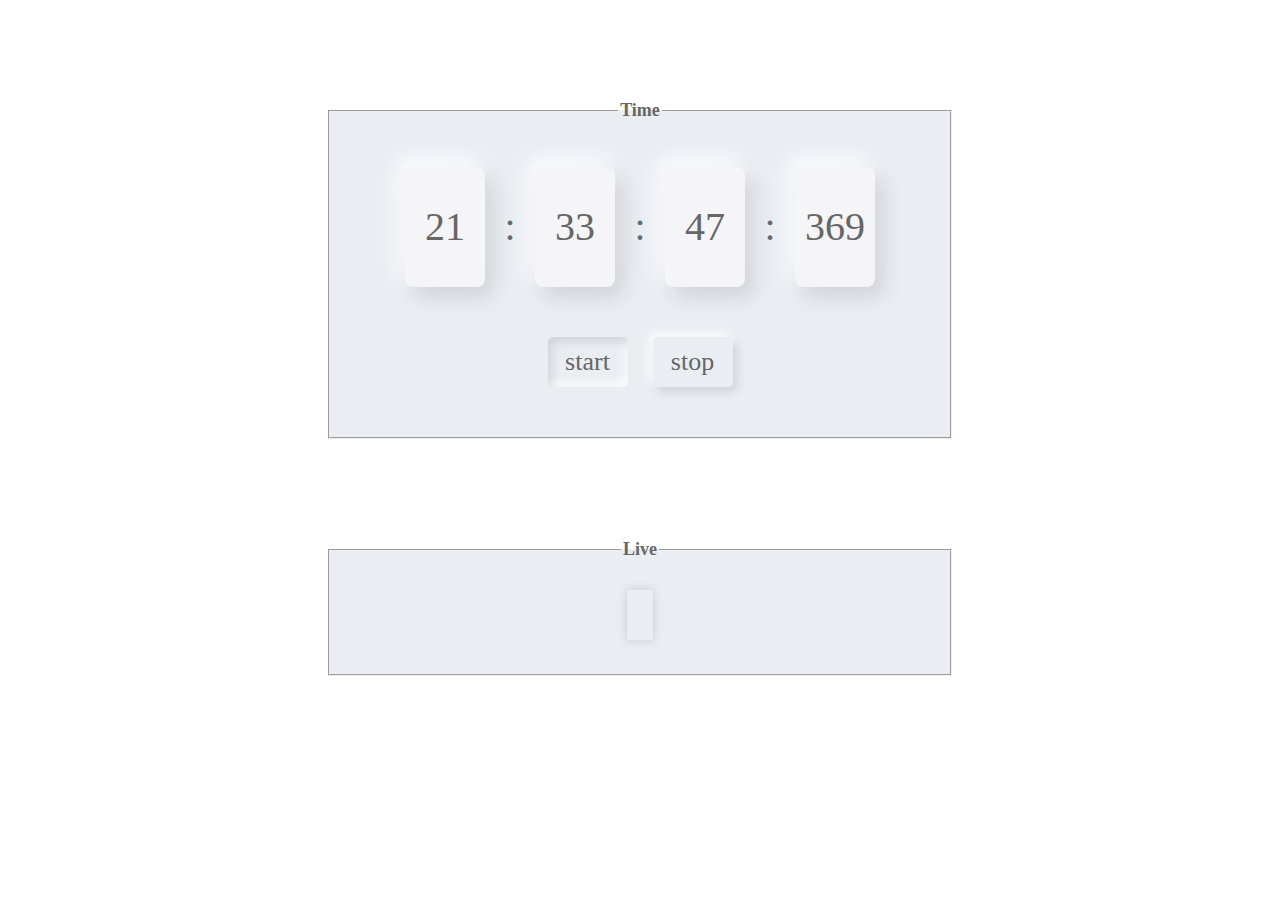
<file: time.html>
<!DOCTYPE html>
<html>
	<head>
		<meta charset="utf-8">
		<title>date</title>
		<style>
			fieldset{
				background-color: rgb(234, 238, 243);
				text-align: center;
				width: 560px;
				margin: 0 auto;
				padding: 30px;
				margin-top: 100px;
			}
			legend{
				font-weight: bold;
				color: #666;
				font-size: 18px;
			}
			ul{
				padding: 0;
				list-style: none;
				display: flex;
				justify-content: center;
				align-items: center;
			}
			ul .t{
				width: 80px;
				height: 120px;
				text-align: center;
				line-height: 120px;
				color: #666;
				font-size: 40px;
				box-shadow: 8px 10px 20px #66666633,-6px -8px 20px #ffffffee;
				background-color: #f5f5f8;
				border-radius: 8px;
			}
			
			ul .sp{
				width: 50px;
				height: 50px;
				line-height: 50px;
				color: #666;
				font-size: 40px;
				text-align: center;
			}
			.button{
				display: flex;
				justify-content: center;
				align-items: center;
				margin-top: 50px;
				margin-bottom: 20px;
				
			}
			.start,.stop{
				width: 80px;
				height: 50px;
				box-shadow: 4px 5px 10px #66666633,-3px -4px 10px #ffffffee;
				line-height: 50px;
				color: #666;
				font-size: 26px;
				text-align: center;
				border-radius: 5px;
				user-select: none;
			}
			.start{
				margin-right: 25px;
			}
		</style>
		
	</head>
	<body>
		<fieldset id="">
			
			<legend>Time</legend>
			
			<ul>
				<li class="h t"></li>
				<li class="sp">:</li>
				<li class="m t"></li>
				<li class="sp">:</li>
				<li class="s t"></li>
				<li class="sp">:</li>
				<li class="ms t"></li> 
			</ul>
			<div class="button">
				<div class="start">start</div>
				<div class="stop">stop</div>
			</div>
			<script>
				var oClock = document.querySelector(".clock");
				var oH = document.querySelector(".h");
				var oM = document.querySelector(".m");
				var oS = document.querySelector(".s");
				var oMs = document.querySelector(".ms");
				var oStart = document.querySelector(".start");
				var oStop = document.querySelector(".stop");
				var timer;
				
				timer=setInterval(gettime, 24);
				
				oStart.style.boxShadow="4px 5px 10px #66666633 inset,-3px -4px 10px #ffffffee inset";
				oStart.addEventListener("click",function(){
					clearInterval(timer);   //开前先移除，防止产生多个定时器！！！
					timer=setInterval(gettime, 24);
					oStart.style.boxShadow="4px 5px 10px #66666633 inset,-3px -4px 10px #ffffffee inset";
					oStop.style.boxShadow="4px 5px 10px #66666633,-3px -4px 10px #ffffffee";
				});
				oStop.addEventListener("click",function(){
					clearInterval(timer);
					oStop.style.boxShadow="4px 5px 10px #66666633 inset,-3px -4px 10px #ffffffee inset";
					oStart.style.boxShadow="4px 5px 10px #66666633,-3px -4px 10px #ffffffee";
				});

				function gettime() {
					var nowDate = new Date();
					var h=nowDate.getHours();
					var m=nowDate.getMinutes();
					var s=nowDate.getSeconds();
					var ms=nowDate.getMilliseconds();
					oH.innerHTML=h;
					oM.innerHTML=m;
					oS.innerHTML=s;
					oMs.innerHTML=ms;
				}
			</script>
		</fieldset>
		<fieldset id="">
			<legend>Live</legend>
			<style>
				.sc{
					display: inline-block;
					width: 20px;
					height: 40px;
					line-height: 40px;
					font-size: 32px;
					padding: 5px 3px;
					margin: 0 8px;
					box-shadow: 0 0 10px #66666644;
					transition: all 0.3s ease;
					animation: show 1s infinite linear;
				}
				@keyframes show{					
					0%{opacity: 0;
						transform: translateY(-6px);						
					}
					50%{opacity: 1;
						transform: translateY(0);
						
					}
					100%{opacity: 0;
						transform: translateY(6px);
						
					}
				}
			</style>
			<span class="tick"> </span><span class="sc"></span>
			<script>
				function live(){
					var oTick=document.querySelector(".tick");
					var oSc=document.querySelector(".sc");
					var future=new Date("2050-01-02");
					var past=new Date("2001-7-29");
					var now=new Date();
					var rest=now-past;
					var year=parseInt(rest/(1000*3600*24*365));
					var mouth=parseInt(rest/(1000*3600*24*30.41)%12);
					var day=parseInt((rest/(1000*3600*24))%30.41666);
					var hour=parseInt(rest/(1000*3600)%24);
					var min=parseInt(rest/(1000*60)%60);
					var sec=parseInt(rest/(1000)%60);
					var sec1=parseInt(sec/10);
					var sec2=parseInt(sec%10);
					oTick.innerHTML=`${year}年 ${mouth}个月 ${day}天 ${hour}小时 ${min}分钟 ${sec1}`;
					oSc.innerHTML=sec2;
				}
				setInterval(live,1000);
				
			</script>
		</fieldset>
	</body>
</html>
</file>
<file: css/week1.css>
a {
	display: inline-block;
}

.container {
	width: 1170px;
}

/* 顶部 */
.top {
	background-color: #eff3f4;
	height: 38px;
	box-sizing: border-box;
	padding-top: 8px;
}

/* .top .container{
	padding: 0 15px;
} */
.top .inf li {
	margin-right: 24px;
}

.top .inf img {
	vertical-align: middle;
	margin-right: 5px;
}

.top .inf span,
.top .service a {
	vertical-align: middle;
	font-size: 12px;
	color: #7b8a97;
}

.top .service a+a {
	margin-left: 25px;

}

.top .contact_ico a img {
	vertical-align: middle;
	padding-left: 12px;
}

/* 中部 */
/* nav  */
.mid .nav {
	padding: 58px 0 47px 0;
	font-size: 0;
}

.mid .nav a {
	vertical-align: middle;
	font-size: 14px;
	color: #7b8a97;
	margin-left: 42px;
}

.mid .nav .bluetext {
	color: #33b2c5;
}

/* banner */
.mid .banner {
	height: 655px;
	background: url(../img/week1/banner.jpg) top center no-repeat;
}

/* requestquote */
.mid .requestquote {
	background-color: #6ad6e2;
	padding-top: 58px;
	padding-bottom: 50px;
}

.mid .requestquote .text {
	text-align: center;
	font-family: Ubuntu;
	font-size: 24px;
	color: #fff;
	line-height: 48px;
}

.mid .requestquote .button {
	padding-top: 28px;
	width: 235px;
	margin: 0 auto;
}

.mid .requestquote .button a {
	width: 235px;
	font-size: 18px;
	color: #1cbdcf;
	background-color: #fff;
	text-align: center;
	padding: 22px 0;
	border-radius: 3px;
	transition: all 0.3s ease;
}

.mid .requestquote .button a:hover {
	box-shadow: #999 0 0 20px 0;

}

/* classification */
.mid .classification {
	padding-top: 67px;
}

.mid .classification ul {
	font-size: 0px;
	margin-right: -15px;
}

.mid .classification li {
	display: inline-block;
}

.mid .classification .item {
	width: 380px;
	margin-right: 15px;
	margin-bottom: 65px;
}

.mid .classification .item img {
	margin-right: 18px;
}

.mid .classification .title {
	font-size: 22px;
	font-family: Vollkorn-Regular;
	color: #6a7884;
	margin-bottom: 22px;
}

.mid .classification .text {
	font-size: 14px;
	color: #7b8a97;
	line-height: 28px;
	hyphens: auto;
}

.mid .classification .content {
	width: 325px;
}

.mid .classification .smile {
	vertical-align: middle;
}

/* introduce */
.mid .introduce {
	background-color: #505d62;
	text-align: center;
	padding-top: 54px;
	padding-bottom: 60px;
}

.mid .introduce .title {
	font-size: 38px;
	color: #ffffff;
	font-family: Vollkorn-Regular;
	margin-bottom: 30px;
}

.mid .introduce .red_text {
	font-family: Vollkorn-Regular;
	color: #ff7979;
	font-size: 18px;
	margin-bottom: 54px;
}

.mid .introduce .detail {
	font-family: Ubuntu-Light;
	color: #ffffff;
	font-size: 18px;
	line-height: 36px;
	/* font-weight: normal; */
	padding-bottom: 54px;
	hyphens: auto;
	width: 1050px;
}

.mid .introduce .button {
	width: 235px;
	padding-top: 20px;
	padding-bottom: 20px;
	color: #fff;
	font-size: 18px;
	transition: all 0.3s ease;
}

.mid .introduce .button:hover {
	box-shadow: #333 0 0 10px 0 inset;
}

.mid .introduce .blue_but {

	background-color: #71e0ec;
	margin-right: 30px;
}

.mid .introduce .red_but {

	background-color: #ff7979;
}

/* some_user */
.mid .some_user {
	text-align: center;
}

.mid .some_user .infer {
	margin-top: 70px;
	margin-bottom: 38px;
}

.mid .some_user .text {
	width: 1000px;
	margin: 0 auto;
}

.mid .some_user .text li {
	font-family: Vollkorn-Regular;
	font-size: 22px;
	line-height: 42px;
	color: #6a7884;
}

.mid .some_user .user {
	font-size: 0;
	padding: 38px 0 56px 0;
}

.mid .some_user .user li {
	display: inline-block;
	width: 148px;
	height: 156px;
}

.mid .some_user .user li+li {
	margin-left: 290px;
}

.mid .some_user .user a {
	color: #7b8a97;
	font-family: Ubuntu-Light;
	font-size: 16px;
}

.mid .some_user .user a div {
	margin-top: 10px;
}

/* data */
.mid .data {
	height: 354px;
	background: url(../img/week1/bg.jpg) no-repeat top center;
	font-size: 0px;
}

.mid .data .bg {
	padding-top: 60px;
	padding-bottom: 60px;
	height: 354px;
	background-color: rgba(51, 178, 197, 0.5);
}

.mid .data .item {
	display: inline-block;
	text-align: center;
	margin: 0 63px;
}

.mid .data .item a {
	font-size: 28px;
	font-family: Vollkorn-Regular;
	color: #fff;
}

.mid .data .item img {
	margin-bottom: 40px;
}

/* recent_blog */

.mid .recent_blog {
	background-color: #f6f8f9;
	font-size: 0;
	padding-top: ;
}

.mid .recent_blog .section_name {
	font-family: Vollkorn-Regular;
	font-size: 38px;
	color: #6a7884;
	height: 38px;
	line-height: 38px;
	padding-bottom: 48px;
	padding-top: 54px;
	text-align: center;
}

.mid .recent_blog .item>div {
	padding-left: 12px;
}

.mid .recent_blog .item .content {
	background-color: #fff;
	padding-top: 16px;
}

.mid .recent_blog .item {
	display: inline-block;
	width: 370px;
}

.mid .recent_blog .time {
	font-family: Ubuntu-Light;
	color: #8c9dac;
	font-size: 12px;
}

.mid .recent_blog .bluetext {
	color: #46b7c7;
}

.mid .recent_blog .title {
	font-family: Vollkorn-Regular;
	font-size: 24px;
	color: #6a7884;
	margin-top: 10px;
}

.mid .recent_blog .detail {
	font-family: Ubuntu-Light;
	font-size: 14px;
	color: #7b8a97;
	line-height: 24px;
	margin-top: 10px;
	height: 95px;
}

.mid .recent_blog .about {
	color: #46b7c7;
	font-size: 14px;
	padding-top: 20px;
	padding-bottom: 16px;
}

.mid .recent_blog .about span {
	margin-right: 5px;
}

.mid .recent_blog .num_date {
	font-size: 0;
	background-color: #ebeef0;
	height: 44px;
	border-bottom: 2px solid #ddd;
	line-height: 44px;

}

.mid .recent_blog .num_date li {
	display: inline-block;
	font-size: 12px;
	margin-right: 20px;
	cursor: pointer;

}

.mid .recent_blog .num_date li img,
.mid .recent_blog .num_date li span {
	vertical-align: middle;
}

.mid .recent_blog .item+.item {
	margin-left: 30px;
}

.mid .recent_blog .last_next {
	padding: 20px 0 36px 0;
	text-align: center;
}

.mid .recent_blog .last_next img {
	cursor: pointer;
}

.mid .recent_blog .last {
	margin-right: 10px;
}

/* 底部 */

.bottom {
	background-color: #282e3b;
	padding-top: 40px;
	padding-bottom: 35px;
}

/* 底部1 */
.bottom .logo {
	vertical-align: middle;
}

.bottom .main_introduce {
	width: 255px;
	margin-top: 18px;
}

.bottom .introduce {
	width: 255px;
	box-sizing: border-box;
	font-family: Ubuntu-Light;
	font-size: 14px;
	line-height: 24px;
	margin-top: 24px;
	margin-bottom: 20px;
}

.bottom .main_introduce .more {
	color: #33b2c5;

}

.bottom .main_introduce .more>img {
	margin-left: 6px;
}

/* 底部2 */
.bottom .ico_round {
	width: 49px;
	height: 49px;
	background-color: #343b4b;
	border-radius: 20px;
	text-align: center;
	line-height: 49px;
	margin-right: 14px;
}

.bottom .ico_round .ico {
	vertical-align: middle;
}

.bottom .recent_posts {
	width: 260px;
}

.bottom .recent_posts a {
	width: 260px;
	height: 60px;
}

.bottom .section_name {
	font-family: Vollkorn-Regular;
	font-size: 22px;
	line-height: 49px;
	height: 49px;
	color: #fff;
}

.bottom .recent_posts ul {
	padding-top: 30px;
}

.bottom .recent_posts ul>li {
	height: 60px;
}

.bottom .recent_posts ul>li+li {
	margin-top: 20px;
}

.bottom .avatar {
	margin-right: 10px;
}

.bottom .posts_detail {
	width: 190px;

}

.bottom .posts_detail .posts_introduce {
	color: #dbe0ee;
	font-size: 14px;
	margin-bottom: 8px;
}



.bottom .time,
.love {
	vertical-align: middle;
	margin-right: 5px;
}

.bottom .num {
	font-size: 12px;
	color: #b2bacf;
	vertical-align: middle;
}

.bottom .love {
	margin-left: 20px;
}

/* 底部3 */
.bottom .tags {
	width: 285px;
}

.bottom .items {
	margin-top: 30px;
}

.bottom .tags .items .item>a {
	padding: 11px 15px;
	background-color: #1c212b;
	margin-right: 5px;
	margin-bottom: 5px;
	color: #b2bacf;
	font-size: 16px;
	height: 16px;
	line-height: 16px;
	transition: all 0.3s ease;
}
.bottom .tags .items .item>a:hover{
	color: #fff;
	text-shadow: aliceblue 0 0 2px;
}

/* 底部4 */
.bottom .photo_stream {
	width: 280px;
}

.bottom .photo_stream .item {
	margin-right: 6px;
	height: 86px;
	margin-bottom: 5px;
	transition: all 0.5s ease;
}

.bottom .photo_stream .item:hover {
	transform: scale(1.05);
	box-shadow: #999 0 0 2px 0;
}

.bottom .section+.section {
	margin-left: 30px;
}

/* 底部 */
.foot {
	background-color: #171b24;
	padding: 32px 0;
}

.foot .content {
	padding: 0 15px;
	height: 14px;
	line-height: 14px;
}

.foot .copyright {
	color: #cdd1dd;
	font-size: 14px;
}

.foot .foot_nav ul {
	font-size: 0;
	height: 14px;
}

.foot .foot_nav li {
	display: inline-block;
}

.foot .foot_nav a {
	color: #cdd1dd;
	font-size: 14px;

}

.foot .foot_nav li+li {
	margin-left: 32px;
}
</file>
<file: css/week2.css>
.my_container {
	width: 61vw;
	/* width: 1170px; */
	margin: 0 auto;
}

a {
	display: inline-block;
	outline: none;
}
img{
	display: block;
}
/* 顶部导航栏 */
nav {
	width: 100%;
	position: fixed;
	z-index: 999;
	box-shadow: 0 0 10px #aaa;
	background-color: #fff;
}

nav .item a {
	color: #000;
	font-size: 14px;
	outline: none;
	transition: all 0.3s ease;
}

nav .my_container {
	display: flex;
	justify-content: space-between;
	align-items: center;
	flex-wrap: wrap;
}
nav .logo{
	flex-basis: 200px;
} 
nav .logo{
	width: 100%;
}
nav .nav-items {
	display: flex;
	/* justify-content: space-between; */
	align-items: center;
	flex-wrap: wrap;
}

nav .nav-items .item {
	padding: 20px 27px;
}

nav .down-logo {
	display: inline-block;
	position: absolute;
	left: 68px;
	top: 22px;
	transition: all 0.3s ease;
	font-size: 14px;
	color: #000;
}

nav .about>ul,
nav .link>div {
	position: absolute;
	top: 100%;
	right: 0;
	width: 180px;
	transform: translateY(-500px);
	opacity: 0;
	transition: opacity 0.7s ease;
}

nav .about>ul>li>a,
nav .link>div>a {
	display: inline-block;
	width: 100%;
	box-sizing: border-box;
	padding: 12px 0 12px 22px;
	background-color: #000;
	color: #999;
	outline: none;
	transition: 0.3s ease;
	transition-property: padding, opacity;
}

nav .nav-items .search {
	padding-left: 0;
	margin-left: 20px;
	cursor: pointer;
}

nav .fa-search {
	color: #000;
	border-left: #ddd solid 1px;
	padding-left: 28px;

}

/* 右侧栏 */
aside {
	position: fixed;
	right: 0;
	bottom: 15%;
	z-index: 997;
}

aside ul li .fa {
	display: inline-block;
	box-sizing: border-box;
	padding: 12px 12px;
	text-align: center;
	border: 1px solid #ddd;
	width: 40px;
	border-bottom: none;
	background-color: #fff;
	font-size: 18px;
	color: #666;
	transition: all 0.3s ease;
}

aside li:last-child {
	border-bottom: 1px solid #ddd;
	;
}

/* banner */
.helper {
	height: 60px;
}

.banner {
	height: 700px;
	background: url(../img/week2/banner1.jpg) no-repeat center;
	background-size: auto 100%;
	display: flex;
	justify-content: space-between;
	align-items: center;
	cursor: pointer;
}

.banner .next-button {
	width: 40px;
	height: 40px;
	border-radius: 50%;
	background-color: rgba(0, 0, 0, 0.3);
	margin: 0 20px;
	text-align: center;
	line-height: 42px;
	transition: all 0.3s ease;
	cursor: pointer;
}

.banner .next-button .fa {
	font-size: 20px;
	color: #fff;
	font-weight: bold;
}

/* 数据 */
.data {
	display: flex;
	justify-content: space-between;
	align-items: center;
	padding: 60px 0;
}

.data .item {
	flex-basis: 292px;

	text-align: center;
	border-right: 1px solid #eee;
}

.data .item:last-child {
	border: none;
}

.data .item .number {
	font-size: 50px;
	font-family: helveticaneuethn, Arial;
	vertical-align: text-top;
	padding-bottom: 7px;
}

.data .item .unit {
	font-size: 14px;
	padding-left: 12px;
	vertical-align: text-top;
}


/* 服务 */
.service {
	background-color: #f7f7f7;
	padding-top: 46px;
	padding-bottom: 60px;
	text-align: center;
}

.service .section_name {
	font-size: 24px;
	color: #000;

}

.service .section_name+.en {
	font-size: 14px;
	color: #999;
	padding: 14px 0 38px 0;
}

.service .next-button {
	width: 40px;
	height: 40px;
	position: absolute;
	top: 338px;
	z-index: 998;
	background-color: rgba(0, 0, 0, 0.3);
	text-align: center;
	line-height: 42px;
	transition: all 0.3s ease;
	cursor: pointer;
}

.service .left {
	left: 0;
}

.service .right {
	right: 0;
}

.service .next-button .fa {
	font-size: 20px;
	color: #fff;
	font-weight: bold;
}

.service ul {
	display: flex;
	justify-content: space-between;
	align-items: center;
}

.service ul li {
	flex-basis: 380px;
	background-color: #fff;
	padding: 0 0 45px 0;
	margin-right: 15px;
}
.service ul li:last-child{
	margin-right: 0;
} 
.service ul li .img-box {
	width: 100%;
	overflow: hidden;
	transition: all 0.3s ease;
}

.service ul li .img-box img {
	width: 100%;
	transition: all 0.3s ease;
}

.service ul li .introduce {
	transition: all 0.3s ease;
}

.service ul li .introduce .title {
	padding-top: 43px;
	font-size: 16px;
	color: #000;
}

.service ul li .introduce .en {
	padding: 11px 0 20px 0;
	color: #999;
	font-size: 14px;
}

.service ul li .introduce .detail {
	padding: 0 38px;
	font-size: 12px;
	color: #999;
	display: -webkit-box;
	-webkit-line-clamp: 2;
	-webkit-box-orient: vertical;
	overflow: hidden;
	text-overflow: ellipsis;
}

.service ul li .introduce .button {
	margin: 0 auto;
	width: 115px;
	border: 1px solid #ccc;
	border-radius: 20px;
	margin-top: 32px;
	padding: 8px 0;
	font-size: 16px;
	color: #999;
	transition: all 0.5s ease;
}

.service .turn-but {
	padding-top: 24px;
}

.service .turn-but span {
	display: inline-block;
	width: 10px;
	height: 10px;
	border: 1px solid #999;
	border-radius: 50%;
	background-color: #fff;
	cursor: pointer;
	transition: all 0.5s ease;
}

.service .turn-but span:first-child {
	margin-right: 8px;
}

/* 产品 */
.product {
	background-color: #f7f7f7;
	padding-bottom: 58px;
	padding-top: 60px;
	text-align: center;
}

.product .section_name {
	font-size: 24px;
	color: #000;

}

.product .section_name+.en {
	font-size: 14px;
	color: #999;
	padding: 12px 0 38px 0;
}

.product .menu {
	width: 540px;
	margin: 0 auto;
	display: flex;
	justify-content: space-between;
	align-items: center;
	padding-bottom: 48px;
}

.product .menu .item a {
	color: #999;
	font-size: 14px;
	display: inline-block;
}

.product .menu .item .line {
	position: absolute;
	bottom: -13px;
	width: 100%;
	height: 1px;
	background-color: #333;
	opacity: 0;
	transform: translateY(10px);
	transition: all 0.3s ease;
}

.product .products {
	display: flex;
	justify-content: space-between;
	align-items: center;
	margin: 0 auto;
	padding: 0 20px;
}

.product .products .item {
	background-color: #fff;
	margin-bottom: 20px;
	margin-right: 20px;
	flex-basis: 450px;
}
.product .products .item:last-child{
	margin-right: 0;
}
.product .products .item img {
	width: 100%;
}

.product .products .item .product_name {
	color: #000;
	font-size: 16px;
	padding-top: 18px;
	padding-bottom: 3px;
}

.product .products .item .introduce {
	color: #999;
	font-size: 12px;
	padding-bottom: 25px;
}
.product .products .item .mask::after{
	content: "";
	height: 100%;
	width: 0;
	display: inline-block;
	vertical-align: middle;
} 
.product .products .item .mask {
	height: 100%;
	width: 100%;
	position: absolute;
	line-height: 50px;
	top: 0;
	left: 0;
	background-color: rgba(0, 0, 0, 0);
	transition: all 0.3s ease;
}

.product .products .item .mask .fa {
	width: 52px;
	height: 52px;
	border-radius: 50%;
	background-color: #fff;
	line-height: 52px;
	text-align: center;
	font-size: 20px;
	transform: translateY(20px);
	opacity: 0;
	color: #666;
	transition: all 0.4s ease;
}

/* 更多关于公司 */
.company-more {
	display: flex;
	justify-content: space-between;
	align-items: flex-start;
	background-color: #f7f7f7;

}

.company-more .text-section {
	flex-basis: 900px;
	padding: 9% 0 0 4.5%;
}

.company-more .text-section .section_name {
	font-size: 32px;
	color: #666;
}

.company-more .text-section .detail {
	font-size: 15px;
	color: #999;
	padding: 4px 0 55px 0;
}

.company-more .text-section .introduce {
	font-size: 13px;
	color: #999;	
	line-height: 26px;
	width: 88%;
	margin-bottom: 7%;
	display: -webkit-box;
	-webkit-line-clamp: 3;
	-webkit-box-orient: vertical;					
	overflow: hidden;
	text-overflow: ellipsis;
	word-break: break-all;
}

.company-more .text-section a {
	padding: 11px 48px;
	border: 1px solid #dadada;
	border-radius: 30px;
	transition: all 0.4s ease;
}

.company-more .text-section a span {
	color: #000;
	margin-right: 3px;
	transition: all 0.4s ease;
}

.company-more .text-section a i {
	font-size: 16px;
	color: #666;
}
.company-more .img-box {
	flex-basis: 948px;
}
.company-more .img-box img{
	width: 100%;
}

/* 团队 */

.team {
	background-color: #fff;
	padding: 57px 0 170px 0;
	text-align: center;
}

.team .section_name {
	font-size: 24px;
	color: #000;

}

.team .section_name+.en {
	font-size: 14px;
	color: #999;
	padding: 12px 0 38px 0;
}

.team ul {
	display: flex;
	justify-content: space-between;
	align-items: center;
}

.team ul li {
	flex-basis: 277px;
	margin-right: 20px;
}

.team ul .item img {
	width: 100%;
}

.team ul .item .mask {
	position: absolute;
	top: 0;
	left: 0;
	width: 100%;
	height: 100%;
	background-color: rgba(0, 0, 0, 0);
	transition: all 0.5s ease;
}

.team ul .item .introduce {
	position: absolute;
	text-align: center;
	color: #eee;
	opacity: 0;
	top: 100%;
	left: 0;
	right: 0;
	margin: 0 auto;
	transition: all 0.5s ease;
}

.team ul .item .introduce .name {
	font-size: 16px;
	white-space: nowrap;
	overflow: hidden;
	text-overflow: ellipsis;
}

.team ul .item .introduce .job {
	font-size: 13px;
}
.team ul .item .skills-box{
	width: 100%;
	box-sizing: border-box;
	position: absolute;
	top: 70%;
	padding: 5%;
	opacity: 0;
	transition: all 0.5s ease;
}
.team ul .item .skills {
	box-sizing: border-box;
	font-size: 14px;
	color: #222;
	padding: 25px 4.5% 0 4.5%;
	margin-bottom: 28px;
	display: -webkit-box;
	-webkit-line-clamp: 2;
	-webkit-box-orient: vertical;
	overflow: hidden;
	text-overflow: ellipsis;
	word-break: break-all;
}

.team ul .item .line {
	width: 90%;
	height: 1px;
	position: absolute;
	background-color: #bbb;
}

/* 更多 */
.more {
	height: 620px;
	background: url(../img/week2/bg.jpg) center;
	background-attachment: fixed;
	text-align: center;
}

.more img {
	margin-top: 10px;
	display: inline;
}

.more .title {
	color: #666;
	font-size: 26px;
	padding-bottom: 45px;
}

.more .introduce {
	margin: 0 auto;
	/* width: 800px; */
	padding: 0 15%;
	font-size: 14px;
	color: #939393;
	line-height: 28px;
	display: -webkit-box;
	-webkit-line-clamp: 2;
	-webkit-box-orient: vertical;
	overflow: hidden;
	text-overflow: ellipsis;
}

.more a {
	padding: 12px 45px;
	border: 1px solid #dadada;
	border-radius: 30px;
	background-color: #fff;
	margin-top: 65px;
	transition: all 0.4s ease;
}

.more a span {
	color: #000;
	margin-right: 10px;
	transition: all 0.4s ease;
}

.more a i {
	font-size: 16px;
	color: #666;
}

/* 新闻 */
.news {
	background-color: #f7f7f7;
	text-align: center;
	padding: 57px 0 80px 0;
}

.news .section_name {
	font-size: 24px;
	color: #000;

}

.news .section_name+.en {
	font-size: 14px;
	color: #999;
	padding: 12px 0 80px 0;
}

.news ul {
	display: flex;
	justify-content: space-between;
	align-items: center;
}

.news ul .item {
	flex-basis: 377px;
	background-color: #fff;
	overflow: hidden;
	margin-right: 20px;
}

.news ul .item:last-child {
	margin-right: 0;
}

.news ul .item a {
	width: 100%;
}

.news .img-box img {
	width: 100%;
}

.news ul .item .time {
	background-color: #fff;
	padding: 8px;
	position: absolute;
	bottom: 0;
	left: 0;
	font-size: 12px;
	color: #939393;
}

.news ul .item .title {
	font-size: 16px;
	color: #333;
	white-space: nowrap;
	overflow: hidden;
	text-overflow: ellipsis;

}

.news ul .item .introduce {
	font-size: 13px;
	color: #939393;
	display: -webkit-box;
	-webkit-line-clamp: 2;
	-webkit-box-orient: vertical;
	overflow: hidden;
	text-overflow: ellipsis;
}

.news ul .item .text-section {
	box-sizing: border-box;
	padding: 24px 20px;
	width: 100%;
}

.news ul .item .greyline {
	height: 1px;
	background-color: #ccc;
	margin: 21px 0;
}

.news ul .item .blackline {
	top: -22px;
	height: 1px;
	background-color: #000;
	opacity: 0;
	width: 0;
	transition: all 0.36s ease;
}

/* 合作伙伴 */
.partners ul {
	padding: 60px 0;
	display: flex;
	justify-content: space-around;
	align-items: center;
}

.partners ul:last-child {
	padding-top: 0;
}

.partners ul li {
	flex-basis: 270px;
	margin-bottom: 20px;
}

.partners ul img {
	width: 100%;
	opacity: 0.8;
	overflow: hidden;
}

/* 底部 */
footer .contact {
	background-color: #eff1f5;
}

footer .contact .my_container {
	padding: 150px 0 200px;
	display: flex;
	justify-content: flex-start;
	align-items: flex-start;

}

footer .contact .company {
	display: inline-block;
	width: 370px;
}

footer .contact .company div {
	font-size: 16px;
	color: #666;
}

footer .contact .company i {
	font-size: 16px;
	color: #bbb;
	margin-top: 20px;
	margin-right: 20px;
	width: 30px;
	height: 30px;
	border-radius: 50%;
	text-align: center;
	line-height: 29px;
	cursor: pointer;
	transition: all 0.36s ease;
}

footer .contact .contact-ways ul {
	flex-basis: 760px;
	display: inline-block;
	display: flex;
	justify-content: flex-start;
	align-items: center;
	flex-wrap: wrap;
}

footer .contact .contact-ways li {
	width: 50%;
	font-size: 13px;
	line-height: 26px;
	color: #989898;
}

footer .copyright {
	font-size: 12px;
	color: #666;
	padding: 10px;
}
</file>
<file: css/week2-hover.css>
nav .item:hover>a {
	color: #888;
}

nav .item>a:focus {
	color: #888;
}

nav .item:hover>.down-logo {
	color: #fff;
}

nav .item>a:hover>.down-logo {
	color: #fff;
}

nav .about:hover>ul {
	transform: translateY(0);
	opacity: 1;
}

nav .link:hover>div {
	transform: translateY(0);
	opacity: 1;
}

nav .about ul li:hover>a,
nav .link div:hover>a {
	padding-left: 28px;
	color: #fff;
}

.banner .next-button:hover{
	background-color: rgba(0, 0, 0, 0.6);
}
.service .next-button:hover{
	background-color: rgba(0, 0, 0, 0.6);
}


.service ul li:hover .img-box {
	transform: scale(0.94);
}

.service ul li:hover .img-box>img {
	transform: scale(1.15);
}

.service ul li:hover .introduce {
	transform: translateY(-8px);
}

.service ul li:hover .button {
	background-color: #333;
	color: #fff;
}

.service .turn-but span:hover,
.service .turn-but span:focus {
	background-color: #888;
}


aside ul li .fa:hover {
	background-color: #333;
	color: #eee;
}

.product .menu .item a:hover+.line {
	transform: translateY(0);
	opacity: 1;
}

.product .products .item a:hover .mask {
	background-color: rgba(0, 0, 0, 0.6);
}

.product .products .item a:hover .mask>.fa {
	transform: translateY(0);
	opacity: 1;
}

.company-more .text-section a:hover {
	background-color: #222;
	border: 1px solid #222;
}

.company-more .text-section a:hover>span {
	color: #eee;
}

.team ul .item a:hover .mask {
	background-color: rgba(0, 0, 0, 0.55);
}

.team ul .item a:hover .introduce {
	opacity: 1;
	top: 40%;
}

.team ul .item a:hover .skills-box {
	opacity: 1;
	top: 92%;
}


.more a:hover {
	background-color: #000;
}

.more a:hover>span {
	color: #fff;
}

.news ul .item>a:hover .blackline {
	width: 100%;
	opacity: 1;
}

footer .contact .company i:hover {
	background-color: #333;
	color: #eee;
}

/* 设置滚动条的样式 */
::-webkit-scrollbar {
	width: 5px;
}
/* 滚动槽 */
::-webkit-scrollbar-track {
	-webkit-box-shadow: inset 0 0 3px rgba(0, 0, 0, 0.3);
	/* border-radius: 10px; */
}
/* 滚动条滑块 */
::-webkit-scrollbar-thumb {
	border-radius: 20px;
	background: rgba(0, 0, 0, 0.2);
	-webkit-box-shadow: inset 0 0 3px rgba(0, 0, 0, 0.2);
}
</file>
